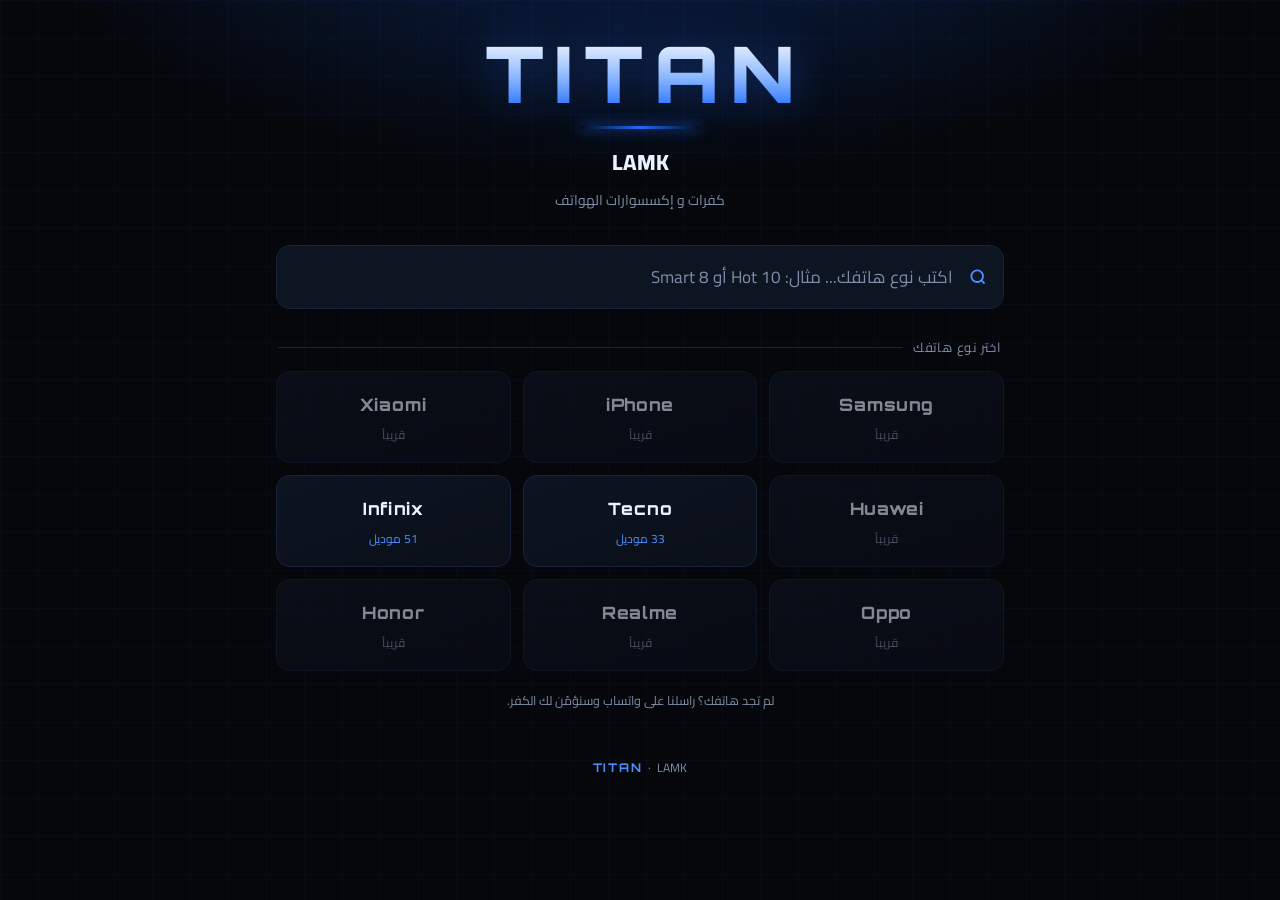
<file: index.html>
<!doctype html>
<html lang="ar" dir="rtl">
<head>
<meta charset="utf-8">
<meta name="viewport" content="width=device-width, initial-scale=1, viewport-fit=cover">
<meta name="theme-color" content="#05070b">
<title>TITAN — كفرات الهواتف</title>
<link rel="stylesheet" href="style.css">
</head>
<body>
<div class="wrap">
  <header class="logo">
    <h1 class="wordmark">TITAN</h1>
    <div class="bar"></div>
    <p class="shopname" id="shopName"></p>
    <p class="tagline" id="shopTag"></p>
  </header>

  <div class="search">
    <input id="q" type="search" inputmode="search" autocomplete="off" placeholder="اكتب نوع هاتفك... مثال: Hot 10 أو Smart 8">
    <svg viewBox="0 0 24 24"><circle cx="11" cy="11" r="7"/><path d="M20 20l-3.5-3.5"/></svg>
  </div>

  <main id="view"></main>

  <footer><b>TITAN</b> &nbsp;·&nbsp; <span id="footName"></span></footer>
</div>

<script src="data.js"></script>
<script>
(function () {
  var D = window.TITAN_DATA || { shop: {}, brands: [] };
  var shop = D.shop || {};
  var view = document.getElementById('view');
  var q = document.getElementById('q');

  document.getElementById('shopName').textContent = shop.name || '';
  document.getElementById('shopTag').textContent = shop.tagline || '';
  document.getElementById('footName').textContent = shop.name || '';
  if (shop.name) document.title = 'TITAN — ' + shop.name;

  function esc(s) { return String(s).replace(/[&<>"']/g, function (c) { return { '&': '&amp;', '<': '&lt;', '>': '&gt;', '"': '&quot;', "'": '&#39;' }[c]; }); }
  // تبسيط النص للبحث: حروف صغيرة بدون مسافات أو شرطات
  function norm(s) { return String(s).toLowerCase().replace(/[\s\-_.]+/g, ''); }

  function brandCount(b) {
    return (b.series || []).reduce(function (n, s) { return n + (s.models || []).length; }, 0);
  }

  function waLink(brandName, model) {
    var num = String(shop.whatsapp || '').replace(/[^\d]/g, '');
    if (!num) return null;
    var txt = 'مرحبا، أريد كفر لهاتف ' + brandName + ' ' + model;
    return 'https://wa.me/' + num + '?text=' + encodeURIComponent(txt);
  }

  function modelHTML(brandName, m, showBrand) {
    var link = waLink(brandName, m);
    var inner = '<span>' + esc(m) + '</span>' +
      (showBrand ? '<span class="brandtag">' + esc(brandName) + '</span>' : (link ? '<span class="tag">اطلب ›</span>' : ''));
    return link
      ? '<a class="model" href="' + link + '" target="_blank" rel="noopener">' + inner + '</a>'
      : '<div class="model">' + inner + '</div>';
  }

  /* ---------- الصفحة الرئيسية ---------- */
  function home() {
    var h = '<div class="section-title">اختر نوع هاتفك</div><div class="brands">';
    D.brands.forEach(function (b) {
      var n = brandCount(b);
      h += '<button class="brand' + (n ? '' : ' empty') + '" data-id="' + esc(b.id) + '">' +
        '<span class="n">' + esc(b.name) + '</span>' +
        '<span class="c">' + (n ? n + ' موديل' : 'قريباً') + '</span></button>';
    });
    h += '</div>';
    if (shop.whatsapp) h += '<p class="hint">لم تجد هاتفك؟ راسلنا على واتساب وسنؤمّن لك الكفر.</p>';
    view.innerHTML = h;
  }

  /* ---------- صفحة ماركة ---------- */
  function brandPage(id, serieIdx) {
    var b = D.brands.filter(function (x) { return x.id === id; })[0];
    if (!b) { location.hash = ''; return; }
    var series = (b.series || []).filter(function (s) { return (s.models || []).length; });

    var h = '<div class="topbar"><button class="back" id="back" aria-label="رجوع">›</button>' +
      '<div><h2 class="page-title">' + esc(b.name) + '</h2><p class="page-sub">' + brandCount(b) + ' موديل متوفر</p></div></div>';

    if (!series.length) {
      h += '<div class="empty-state">لا توجد كفرات لهذه الماركة حالياً.<br>' +
        (shop.whatsapp ? 'راسلنا على واتساب وسنؤمّنها لك.' : 'اسأل البائع في المحل.') + '</div>';
      view.innerHTML = h; bindBack(); return;
    }

    var cur = serieIdx == null ? -1 : serieIdx; // -1 = الكل
    if (series.length > 1) {
      h += '<div class="chips"><button class="chip' + (cur === -1 ? ' on' : '') + '" data-s="-1">الكل</button>';
      series.forEach(function (s, i) { h += '<button class="chip' + (cur === i ? ' on' : '') + '" data-s="' + i + '">' + esc(s.name) + '</button>'; });
      h += '</div>';
    }
    series.forEach(function (s, i) {
      if (cur !== -1 && cur !== i) return;
      h += '<div class="series-head"><span>' + esc(s.name) + '</span></div><div class="models">';
      s.models.forEach(function (m) { h += modelHTML(b.name, m, false); });
      h += '</div>';
    });
    if (shop.whatsapp) h += '<p class="hint">اضغط على الموديل لطلب الكفر عبر واتساب.</p>';

    view.innerHTML = h;
    bindBack();
    Array.prototype.forEach.call(view.querySelectorAll('.chip'), function (c) {
      c.onclick = function () { brandPage(id, parseInt(c.getAttribute('data-s'), 10)); window.scrollTo(0, 0); };
    });
  }

  function bindBack() {
    var b = document.getElementById('back');
    if (b) b.onclick = function () { location.hash = ''; };
  }

  /* ---------- نتائج البحث ---------- */
  function searchPage(text) {
    var t = norm(text);
    var res = [];
    D.brands.forEach(function (b) {
      (b.series || []).forEach(function (s) {
        (s.models || []).forEach(function (m) {
          // يطابق اسم الموديل أو الماركة + الموديل (مثال: infinix hot 9)
          if (norm(m).indexOf(t) !== -1 || norm(b.name + m).indexOf(t) !== -1 || norm(s.name + m).indexOf(t) !== -1) {
            res.push({ brand: b.name, model: m });
          }
        });
      });
    });
    var h = '<div class="section-title">نتائج البحث (' + res.length + ')</div>';
    if (!res.length) {
      h += '<div class="empty-state">لم نجد كفراً لهذا الموديل.<br>' +
        (shop.whatsapp ? 'راسلنا على واتساب وسنؤمّنه لك.' : 'اسأل البائع في المحل.') + '</div>';
    } else {
      h += '<div class="models">';
      res.forEach(function (r) { h += modelHTML(r.brand, r.model, true); });
      h += '</div>';
    }
    view.innerHTML = h;
  }

  /* ---------- التوجيه ---------- */
  function route() {
    var text = q.value.trim();
    if (text) { searchPage(text); return; }
    var m = location.hash.match(/^#\/brand\/(.+)$/);
    if (m) { brandPage(decodeURIComponent(m[1])); } else { home(); }
  }

  view.addEventListener('click', function (e) {
    var el = e.target.closest ? e.target.closest('.brand') : null;
    if (el) { location.hash = '#/brand/' + encodeURIComponent(el.getAttribute('data-id')); window.scrollTo(0, 0); }
  });
  q.addEventListener('input', route);
  window.addEventListener('hashchange', function () { q.value = ''; route(); window.scrollTo(0, 0); });
  route();
})();
</script>
</body>
</html>
</file>
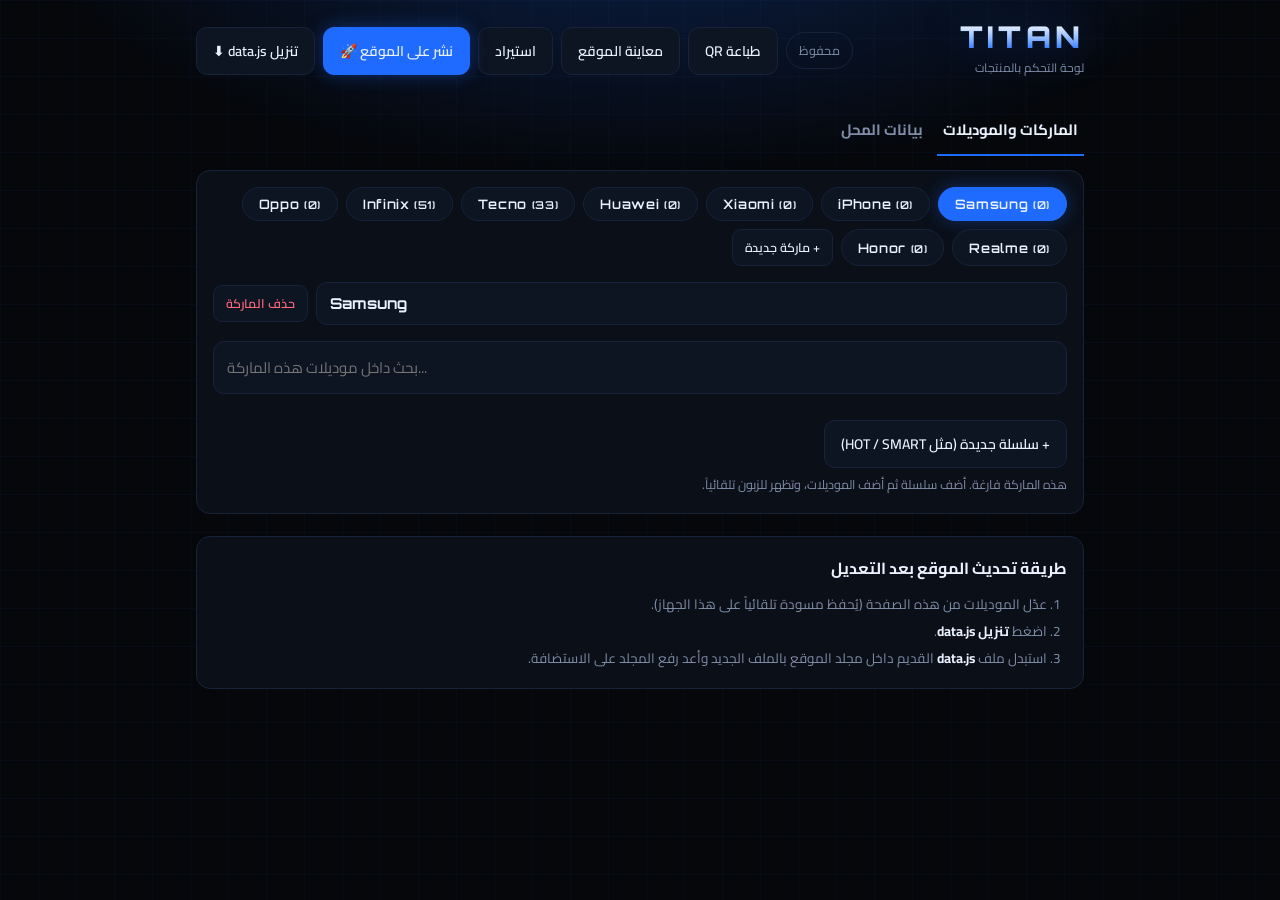
<file: admin.html>
<!doctype html>
<html lang="ar" dir="rtl">
<head>
<meta charset="utf-8">
<meta name="viewport" content="width=device-width, initial-scale=1">
<meta name="robots" content="noindex">
<meta name="theme-color" content="#05070b">
<title>TITAN — لوحة التحكم</title>
<link rel="manifest" href="admin.webmanifest">
<link rel="apple-touch-icon" href="apple-touch-icon.png">
<link rel="icon" type="image/png" href="icon-192.png">
<link rel="stylesheet" href="style.css">
<style>
  .wrap { max-width: 920px; }
  .ahead { display: flex; align-items: center; justify-content: space-between; gap: 12px; padding: 22px 0 8px; flex-wrap: wrap; }
  .ahead .wordmark { font-size: 30px; letter-spacing: .14em; }
  .ahead small { display: block; color: var(--muted); font-size: 12px; margin-top: 4px; letter-spacing: 0; }
  .btn { background: var(--card); border: 1.5px solid var(--line); color: var(--text); padding: 10px 16px; border-radius: 11px; font-size: 14px; font-weight: 600; }
  .btn:hover { border-color: var(--blue); }
  .btn.primary { background: var(--blue); border-color: var(--blue); box-shadow: 0 0 18px var(--blue-glow); }
  .btn.danger { color: #ff6b7a; }
  .btn.danger:hover { border-color: #ff6b7a; }
  .btn.sm { padding: 6px 12px; font-size: 12.5px; border-radius: 9px; }
  .row { display: flex; gap: 8px; flex-wrap: wrap; align-items: center; }
  .status { font-size: 12.5px; padding: 6px 12px; border-radius: 999px; border: 1.5px solid var(--line); color: var(--muted); }
  .status.dirty { color: #ffd479; border-color: #5a4a1d; background: #1b1608; }
  .tabs { display: flex; gap: 8px; margin: 18px 0 14px; }
  .tab { background: none; border: none; color: var(--muted); font-size: 15px; font-weight: 700; padding: 10px 6px; border-bottom: 2.5px solid transparent; }
  .tab.on { color: var(--text); border-color: var(--blue); }
  .panel { background: var(--bg-2); border: 1.5px solid var(--line); border-radius: var(--radius); padding: 16px; }
  .fld { display: block; margin-bottom: 14px; }
  .fld span { display: block; font-size: 13px; color: var(--muted); margin-bottom: 6px; }
  input.t, textarea.t {
    width: 100%; background: var(--card); border: 1.5px solid var(--line); color: var(--text);
    font-family: var(--font-ar); font-size: 15px; padding: 11px 13px; border-radius: 11px; outline: none;
  }
  input.t:focus, textarea.t:focus { border-color: var(--blue); box-shadow: 0 0 0 3px var(--blue-glow); }
  .ltr { direction: ltr; text-align: left; }
  .note { color: var(--muted); font-size: 12.5px; line-height: 1.8; margin: 6px 0 0; }
  .brandbar { display: flex; gap: 8px; flex-wrap: wrap; margin-bottom: 16px; }
  .series { border: 1.5px solid var(--line); border-radius: 12px; padding: 12px; margin-top: 12px; background: var(--card); }
  .series-top { display: flex; gap: 8px; align-items: center; margin-bottom: 10px; }
  .series-top input { font-family: var(--font-en); font-weight: 700; letter-spacing: .06em; direction: ltr; text-align: left; }
  .tags { display: flex; flex-wrap: wrap; gap: 7px; direction: ltr; margin-bottom: 10px; }
  .tagm { display: inline-flex; align-items: center; gap: 6px; background: var(--bg); border: 1.5px solid var(--line); border-radius: 9px; padding: 5px 6px 5px 11px; font-family: var(--font-en); font-weight: 600; font-size: 12px; }
  .tagm button { background: none; border: none; color: var(--muted); font-size: 16px; line-height: 1; padding: 0 4px; }
  .tagm button:hover { color: #ff6b7a; }
  .tagm .ed { cursor: text; }
  .add-row { display: flex; gap: 8px; }
  .add-row input { direction: ltr; text-align: left; }
  .filter { margin-bottom: 12px; }
  .toast { position: fixed; bottom: 20px; left: 50%; transform: translateX(-50%); background: var(--blue); color: #fff; padding: 11px 20px; border-radius: 12px; font-weight: 700; box-shadow: 0 8px 30px rgba(0,0,0,.5); opacity: 0; pointer-events: none; transition: opacity .2s; z-index: 9; }
  .toast.show { opacity: 1; }
  .help { margin-top: 22px; }
  .help ol { margin: 8px 0 0; padding-right: 20px; line-height: 2; color: var(--muted); font-size: 13.5px; }
  .help b { color: var(--text); }
  dialog { background: var(--bg-2); color: var(--text); border: 1.5px solid var(--blue); border-radius: var(--radius); width: min(520px, 92vw); padding: 18px; }
  dialog::backdrop { background: rgba(0,0,0,.7); }
  dialog textarea { min-height: 220px; direction: ltr; text-align: left; font-family: var(--font-en); font-size: 13px; }
</style>
</head>
<body>
<div class="wrap">
  <div class="ahead">
    <div>
      <h1 class="wordmark">TITAN</h1>
      <small>لوحة التحكم بالمنتجات</small>
    </div>
    <div class="row">
      <span class="status" id="status">محفوظ</span>
      <a class="btn" href="qr.html" target="_blank">طباعة QR</a>
      <a class="btn" href="index.html" target="_blank">معاينة الموقع</a>
      <button class="btn" id="btnInstall" hidden>تثبيت التطبيق</button>
      <button class="btn" id="btnImport">استيراد</button>
      <button class="btn primary" id="btnPublish">نشر على الموقع 🚀</button>
      <button class="btn" id="btnExport">تنزيل data.js ⬇</button>
    </div>
  </div>
  <input type="file" id="file" accept=".js,.json" hidden>

  <div class="tabs">
    <button class="tab on" data-tab="models">الماركات والموديلات</button>
    <button class="tab" data-tab="shop">بيانات المحل</button>
  </div>

  <div id="tab-models">
    <div class="panel">
      <div class="brandbar" id="brandbar"></div>
      <div id="brandEditor"></div>
    </div>
  </div>

  <div id="tab-shop" hidden>
    <div class="panel">
      <label class="fld"><span>اسم المحل (يظهر تحت شعار TITAN)</span><input class="t" id="s_name"></label>
      <label class="fld"><span>الوصف القصير</span><input class="t" id="s_tag"></label>
      <label class="fld"><span>رقم واتساب مع رمز الدولة (اختياري — مثال: 963912345678)</span><input class="t ltr" id="s_wa" inputmode="tel"></label>
      <p class="note" style="margin-top:-6px">إن أدخلت الرقم يظهر زر «اطلب» بجانب كل موديل ويفتح محادثة جاهزة معك.</p>
      <label class="fld" style="margin-top:14px"><span>رابط الموقع بعد رفعه (يُستخدم في رمز QR)</span><input class="t ltr" id="s_url" placeholder="https://titan-shop.netlify.app" inputmode="url"></label>
      <hr style="border:none;border-top:1px solid var(--line);margin:18px 0">
      <b>إعدادات النشر المباشر (GitHub)</b>
      <label class="fld" style="margin-top:12px"><span>المستودع</span><input class="t ltr" id="g_repo" placeholder="alie09688-sys/titan-site"></label>
      <label class="fld"><span>الفرع</span><input class="t ltr" id="g_branch" placeholder="main"></label>
      <label class="fld"><span>رمز GitHub (Token)</span><input class="t ltr" id="g_token" type="password" autocomplete="off" placeholder="github_pat_..."></label>
      <p class="note">يُحفظ الرمز على هذا الجهاز فقط ولا يدخل في الموقع. أنشئه من GitHub: Settings ثم Developer settings ثم Personal access tokens ثم Fine-grained tokens. اختر المستودع titan-site فقط، وفي Permissions اجعل <b>Contents</b> على <b>Read and write</b>.</p>
    </div>
  </div>

  <div class="panel help">
    <b>طريقة تحديث الموقع بعد التعديل</b>
    <ol>
      <li>عدّل الموديلات من هذه الصفحة (يُحفظ مسودة تلقائياً على هذا الجهاز).</li>
      <li>اضغط <b>تنزيل data.js</b>.</li>
      <li>استبدل ملف <b>data.js</b> القديم داخل مجلد الموقع بالملف الجديد وأعد رفع المجلد على الاستضافة.</li>
    </ol>
  </div>
</div>

<dialog id="bulk">
  <p style="margin:0 0 10px;font-weight:700">إضافة عدة موديلات دفعة واحدة</p>
  <p class="note" style="margin:0 0 10px">الصق الموديلات، كل موديل في سطر. المكرر يُتجاهل.</p>
  <textarea class="t" id="bulkText" placeholder="Hot 9&#10;Hot 10 lite&#10;Hot 11s"></textarea>
  <div class="row" style="margin-top:12px;justify-content:flex-end">
    <button class="btn" id="bulkCancel">إلغاء</button>
    <button class="btn primary" id="bulkOk">إضافة</button>
  </div>
</dialog>

<div class="toast" id="toast"></div>

<script src="data.js"></script>
<script>
(function () {
  var KEY = 'titan_admin_draft_v1';
  var data, curBrand = 0, dirty = false, bulkTarget = null;

  function clone(o) { return JSON.parse(JSON.stringify(o)); }
  function $(id) { return document.getElementById(id); }
  function esc(s) { return String(s).replace(/[&<>"']/g, function (c) { return { '&': '&amp;', '<': '&lt;', '>': '&gt;', '"': '&quot;', "'": '&#39;' }[c]; }); }
  function toast(t) { var el = $('toast'); el.textContent = t; el.classList.add('show'); clearTimeout(toast.t); toast.t = setTimeout(function () { el.classList.remove('show'); }, 2200); }

  /* ---------- تحميل (المسودة أولاً ثم data.js) ---------- */
  var base = clone(window.TITAN_DATA || { shop: {}, brands: [] });
  var PUB = 'titan_admin_pub_ts', GH = 'titan_admin_gh_v1';
  var gh = { repo: 'alie09688-sys/titan-site', branch: 'main', token: '' };
  try { var g0 = JSON.parse(localStorage.getItem(GH) || 'null'); if (g0) gh = Object.assign(gh, g0); } catch (e) {}
  try {
    var saved = localStorage.getItem(KEY);
    var pubTs = parseInt(localStorage.getItem(PUB) || '0', 10);
    var recentPub = pubTs && (Date.now() - pubTs < 15 * 60 * 1000);
    if (saved && pubTs && !recentPub) { localStorage.removeItem(KEY); localStorage.removeItem(PUB); saved = null; }
    if (saved) { data = JSON.parse(saved); dirty = !recentPub; } else { data = base; }
  } catch (e) { data = base; }
  data.shop = data.shop || {}; data.brands = data.brands || [];

  function markDirty() {
    dirty = true; try { localStorage.removeItem(PUB); } catch (e) {}
    try { localStorage.setItem(KEY, JSON.stringify(data)); } catch (e) {}
    updStatus();
  }
  function updStatus() {
    var s = $('status');
    s.textContent = dirty ? 'تعديلات لم تُنشر بعد' : 'محفوظ';
    s.className = 'status' + (dirty ? ' dirty' : '');
  }

  function slug(name) {
    var s = String(name).toLowerCase().replace(/[^a-z0-9]+/g, '-').replace(/^-+|-+$/g, '');
    if (!s) s = 'b' + Date.now().toString(36);
    var id = s, n = 2;
    while (data.brands.some(function (b) { return b.id === id; })) id = s + '-' + n++;
    return id;
  }

  /* ---------- رسم الماركات ---------- */
  function renderBrandbar() {
    var h = '';
    data.brands.forEach(function (b, i) {
      var n = (b.series || []).reduce(function (a, s) { return a + (s.models || []).length; }, 0);
      h += '<button class="chip' + (i === curBrand ? ' on' : '') + '" data-b="' + i + '">' + esc(b.name) + ' <small>(' + n + ')</small></button>';
    });
    h += '<button class="btn sm" id="addBrand">+ ماركة جديدة</button>';
    $('brandbar').innerHTML = h;
  }

  function renderEditor() {
    var b = data.brands[curBrand];
    var box = $('brandEditor');
    if (!b) { box.innerHTML = '<p class="note">لا توجد ماركات. أضف ماركة جديدة.</p>'; return; }
    var h = '<div class="row" style="margin-bottom:6px">' +
      '<input class="t ltr" id="brandName" style="flex:1;font-family:var(--font-en);font-weight:700" value="' + esc(b.name) + '">' +
      '<button class="btn sm danger" id="delBrand">حذف الماركة</button></div>';
    h += '<input class="t filter ltr" id="flt" placeholder="بحث داخل موديلات هذه الماركة..." style="margin-top:10px">';

    (b.series || []).forEach(function (s, si) {
      h += '<div class="series" data-s="' + si + '">' +
        '<div class="series-top"><input class="t sname" value="' + esc(s.name) + '" placeholder="اسم السلسلة (مثال: HOT)">' +
        '<button class="btn sm danger delSeries">حذف</button></div>' +
        '<div class="tags">';
      (s.models || []).forEach(function (m, mi) {
        h += '<span class="tagm" data-m="' + mi + '"><span class="ed" title="اضغط للتعديل">' + esc(m) + '</span><button class="delModel" title="حذف">×</button></span>';
      });
      h += '</div><div class="add-row"><input class="t newModel" placeholder="اكتب موديل واضغط Enter"><button class="btn sm addModel">إضافة</button>' +
        '<button class="btn sm bulkBtn">عدة موديلات</button></div></div>';
    });
    h += '<button class="btn" id="addSeries" style="margin-top:14px">+ سلسلة جديدة (مثل HOT / SMART)</button>';
    if (!(b.series || []).length) h += '<p class="note">هذه الماركة فارغة. أضف سلسلة ثم أضف الموديلات، وتظهر للزبون تلقائياً.</p>';
    box.innerHTML = h;
  }

  function render() { renderBrandbar(); renderEditor(); }

  /* ---------- أحداث الماركات والموديلات ---------- */
  function seriesOf(el) { var s = el.closest('.series'); return data.brands[curBrand].series[parseInt(s.getAttribute('data-s'), 10)]; }

  function addModels(series, list) {
    var added = 0;
    list.forEach(function (m) {
      m = m.trim().replace(/\s+/g, ' ');
      if (!m) return;
      var exists = series.models.some(function (x) { return x.toLowerCase() === m.toLowerCase(); });
      if (!exists) { series.models.push(m); added++; }
    });
    return added;
  }

  document.addEventListener('click', function (e) {
    var t = e.target;
    var chip = t.closest('.chip');
    if (chip && chip.hasAttribute('data-b')) { curBrand = parseInt(chip.getAttribute('data-b'), 10); render(); return; }

    if (t.id === 'addBrand') {
      var name = prompt('اسم الماركة الجديدة (مثال: Oppo)');
      if (name && name.trim()) { data.brands.push({ id: slug(name), name: name.trim(), series: [] }); curBrand = data.brands.length - 1; markDirty(); render(); }
      return;
    }
    if (t.id === 'delBrand') {
      var b = data.brands[curBrand];
      if (confirm('حذف الماركة «' + b.name + '» وكل موديلاتها؟')) { data.brands.splice(curBrand, 1); curBrand = 0; markDirty(); render(); }
      return;
    }
    if (t.id === 'addSeries') {
      var nm = prompt('اسم السلسلة (مثال: HOT)');
      if (nm && nm.trim()) { var br = data.brands[curBrand]; br.series = br.series || []; br.series.push({ name: nm.trim(), models: [] }); markDirty(); render(); }
      return;
    }
    if (t.classList.contains('delSeries')) {
      var s = seriesOf(t);
      if (confirm('حذف السلسلة «' + s.name + '» وكل موديلاتها؟')) { var arr = data.brands[curBrand].series; arr.splice(arr.indexOf(s), 1); markDirty(); render(); }
      return;
    }
    if (t.classList.contains('delModel')) {
      var tag = t.closest('.tagm'); var ser = seriesOf(t);
      ser.models.splice(parseInt(tag.getAttribute('data-m'), 10), 1); markDirty(); render(); return;
    }
    if (t.classList.contains('ed')) {
      var tg = t.closest('.tagm'); var se = seriesOf(t); var idx = parseInt(tg.getAttribute('data-m'), 10);
      var nv = prompt('تعديل اسم الموديل', se.models[idx]);
      if (nv !== null && nv.trim()) { se.models[idx] = nv.trim(); markDirty(); render(); }
      return;
    }
    if (t.classList.contains('addModel')) {
      var inp = t.closest('.series').querySelector('.newModel'); var sr = seriesOf(t);
      if (addModels(sr, [inp.value])) { markDirty(); render(); } else if (inp.value.trim()) toast('الموديل موجود مسبقاً');
      return;
    }
    if (t.classList.contains('bulkBtn')) {
      bulkTarget = seriesOf(t); $('bulkText').value = ''; $('bulk').showModal(); return;
    }
    if (t.classList.contains('tab')) {
      Array.prototype.forEach.call(document.querySelectorAll('.tab'), function (x) { x.classList.toggle('on', x === t); });
      $('tab-models').hidden = t.getAttribute('data-tab') !== 'models';
      $('tab-shop').hidden = t.getAttribute('data-tab') !== 'shop';
      return;
    }
  });

  document.addEventListener('keydown', function (e) {
    if (e.key === 'Enter' && e.target.classList.contains('newModel')) {
      e.preventDefault();
      var sr = seriesOf(e.target);
      if (addModels(sr, [e.target.value])) {
        markDirty(); var idx = Array.prototype.indexOf.call(document.querySelectorAll('.newModel'), e.target);
        render(); var inputs = document.querySelectorAll('.newModel'); if (inputs[idx]) inputs[idx].focus();
      } else if (e.target.value.trim()) toast('الموديل موجود مسبقاً');
    }
  });

  document.addEventListener('input', function (e) {
    var t = e.target;
    if (t.id === 'brandName') { data.brands[curBrand].name = t.value; markDirty(); renderBrandbar(); }
    else if (t.classList.contains('sname')) { seriesOf(t).name = t.value; markDirty(); }
    else if (t.id === 'flt') {
      var q = t.value.toLowerCase().replace(/[\s\-]+/g, '');
      Array.prototype.forEach.call(document.querySelectorAll('.tagm'), function (el) {
        var txt = el.querySelector('.ed').textContent.toLowerCase().replace(/[\s\-]+/g, '');
        el.style.display = !q || txt.indexOf(q) !== -1 ? '' : 'none';
      });
    }
    else if (t.id === 's_name') { data.shop.name = t.value; markDirty(); }
    else if (t.id === 's_tag') { data.shop.tagline = t.value; markDirty(); }
    else if (t.id === 's_wa') { data.shop.whatsapp = t.value.replace(/[^\d]/g, ''); markDirty(); }
    else if (t.id === 's_url') { data.shop.siteUrl = t.value.trim(); markDirty(); }
    else if (t.id === 'g_repo' || t.id === 'g_branch' || t.id === 'g_token') {
      gh.repo = $('g_repo').value.trim(); gh.branch = $('g_branch').value.trim(); gh.token = $('g_token').value.trim();
      try { localStorage.setItem(GH, JSON.stringify(gh)); } catch (e) {}
    }
  });

  /* ---------- إضافة جماعية ---------- */
  $('bulkCancel').onclick = function () { $('bulk').close(); };
  $('bulkOk').onclick = function () {
    var n = addModels(bulkTarget, $('bulkText').value.split(/\r?\n/));
    $('bulk').close();
    if (n) { markDirty(); render(); toast('تمت إضافة ' + n + ' موديل'); } else toast('لا موديلات جديدة');
  };

  /* ---------- نشر مباشر إلى GitHub ---------- */
  function dataText() { return '/* بيانات الموقع — تم إنشاؤه من لوحة التحكم */\nwindow.TITAN_DATA = ' + JSON.stringify(data, null, 2) + ';\n'; }
  function b64(str) { return btoa(unescape(encodeURIComponent(str))); }

  $('btnPublish').onclick = function () {
    if (!gh.token || !gh.repo) { alert('أدخل رمز GitHub والمستودع أولاً من تبويب «بيانات المحل».'); document.querySelector('[data-tab="shop"]').click(); return; }
    if (!confirm('نشر التعديلات على الموقع الآن؟')) return;
    var btn = $('btnPublish'); btn.disabled = true; var old = btn.textContent; btn.textContent = 'جاري النشر...';
    var api = 'https://api.github.com/repos/' + gh.repo + '/contents/data.js';
    var H = { 'Authorization': 'Bearer ' + gh.token, 'Accept': 'application/vnd.github+json', 'X-GitHub-Api-Version': '2022-11-28' };
    function fail(msg) { btn.disabled = false; btn.textContent = old; alert(msg); }
    fetch(api + '?ref=' + encodeURIComponent(gh.branch || 'main'), { headers: H, cache: 'no-store' })
      .then(function (r) {
        if (r.status === 404) return {};
        if (r.status === 401) throw new Error('الرمز غير صحيح أو منتهي (401).');
        if (r.status === 403) throw new Error('الرمز لا يملك صلاحية على هذا المستودع (403).');
        if (!r.ok) throw new Error('تعذّر قراءة الملف (' + r.status + ').');
        return r.json();
      })
      .then(function (cur) {
        var body = { message: 'update ' + new Date().toISOString().slice(0, 16).replace('T', ' '), content: b64(dataText()), branch: gh.branch || 'main' };
        if (cur && cur.sha) body.sha = cur.sha;
        return fetch(api, { method: 'PUT', headers: Object.assign({ 'Content-Type': 'application/json' }, H), body: JSON.stringify(body) });
      })
      .then(function (r) {
        if (r.status === 401) throw new Error('الرمز غير صحيح أو منتهي (401).');
        if (r.status === 403 || r.status === 404) throw new Error('لا توجد صلاحية كتابة على المستودع. تأكد أن الرمز يملك Contents: Read and write، وأن اسم المستودع صحيح.');
        if (r.status === 409 || r.status === 422) throw new Error('تعارض في الملف، أعد المحاولة بعد لحظة (' + r.status + ').');
        if (!r.ok) throw new Error('فشل النشر (' + r.status + ').');
        return r.json();
      })
      .then(function () {
        btn.disabled = false; btn.textContent = old;
        dirty = false; try { localStorage.setItem(PUB, String(Date.now())); localStorage.setItem(KEY, JSON.stringify(data)); } catch (e) {}
        updStatus(); toast('تم النشر — يظهر للزبائن خلال 1 إلى 3 دقائق');
      })
      .catch(function (e) { fail(e && e.message && !/Failed to fetch/i.test(e.message) ? e.message : 'تعذّر الاتصال بـ GitHub. تأكد من الإنترنت.'); });
  };

  /* ---------- تصدير / استيراد ---------- */
  $('btnExport').onclick = function () {
    var txt = dataText();
    var blob = new Blob([txt], { type: 'application/javascript' });
    var a = document.createElement('a');
    a.href = URL.createObjectURL(blob); a.download = 'data.js';
    document.body.appendChild(a); a.click(); a.remove();
    setTimeout(function () { URL.revokeObjectURL(a.href); }, 1000);
    dirty = false; try { localStorage.removeItem(KEY); } catch (e) {} updStatus();
    toast('تم تنزيل data.js — استبدله في مجلد الموقع');
  };
  $('btnImport').onclick = function () { $('file').click(); };
  $('file').onchange = function () {
    var f = this.files[0]; if (!f) return;
    var r = new FileReader();
    r.onload = function () {
      try {
        var s = String(r.result); var a = s.indexOf('{'); var b = s.lastIndexOf('}');
        var obj = JSON.parse(s.slice(a, b + 1));
        if (!obj.brands) throw new Error('bad');
        if (!confirm('استبدال البيانات الحالية بالملف المستورد؟')) return;
        data = obj; data.shop = data.shop || {}; curBrand = 0; markDirty(); fillShop(); render(); toast('تم الاستيراد');
      } catch (err) { alert('الملف غير صالح'); }
    };
    r.readAsText(f); this.value = '';
  };

  window.addEventListener('beforeunload', function (e) { if (dirty) { e.preventDefault(); e.returnValue = ''; } });

  function fillShop() {
    $('s_name').value = data.shop.name || '';
    $('s_tag').value = data.shop.tagline || '';
    $('s_wa').value = data.shop.whatsapp || '';
    $('s_url').value = data.shop.siteUrl || '';
    $('g_repo').value = gh.repo || ''; $('g_branch').value = gh.branch || ''; $('g_token').value = gh.token || '';
  }
  /* ---------- تثبيت كتطبيق ---------- */
  var deferred = null;
  window.addEventListener('beforeinstallprompt', function (e) { e.preventDefault(); deferred = e; $('btnInstall').hidden = false; });
  $('btnInstall').onclick = function () { if (deferred) { deferred.prompt(); deferred = null; $('btnInstall').hidden = true; } };
  window.addEventListener('appinstalled', function () { $('btnInstall').hidden = true; toast('تم تثبيت التطبيق'); });
  try { if ('serviceWorker' in navigator && /^https?:$/.test(location.protocol)) navigator.serviceWorker.register('sw.js'); } catch (e) {}

  fillShop(); updStatus(); render();
})();
</script>
</body>
</html>
</file>
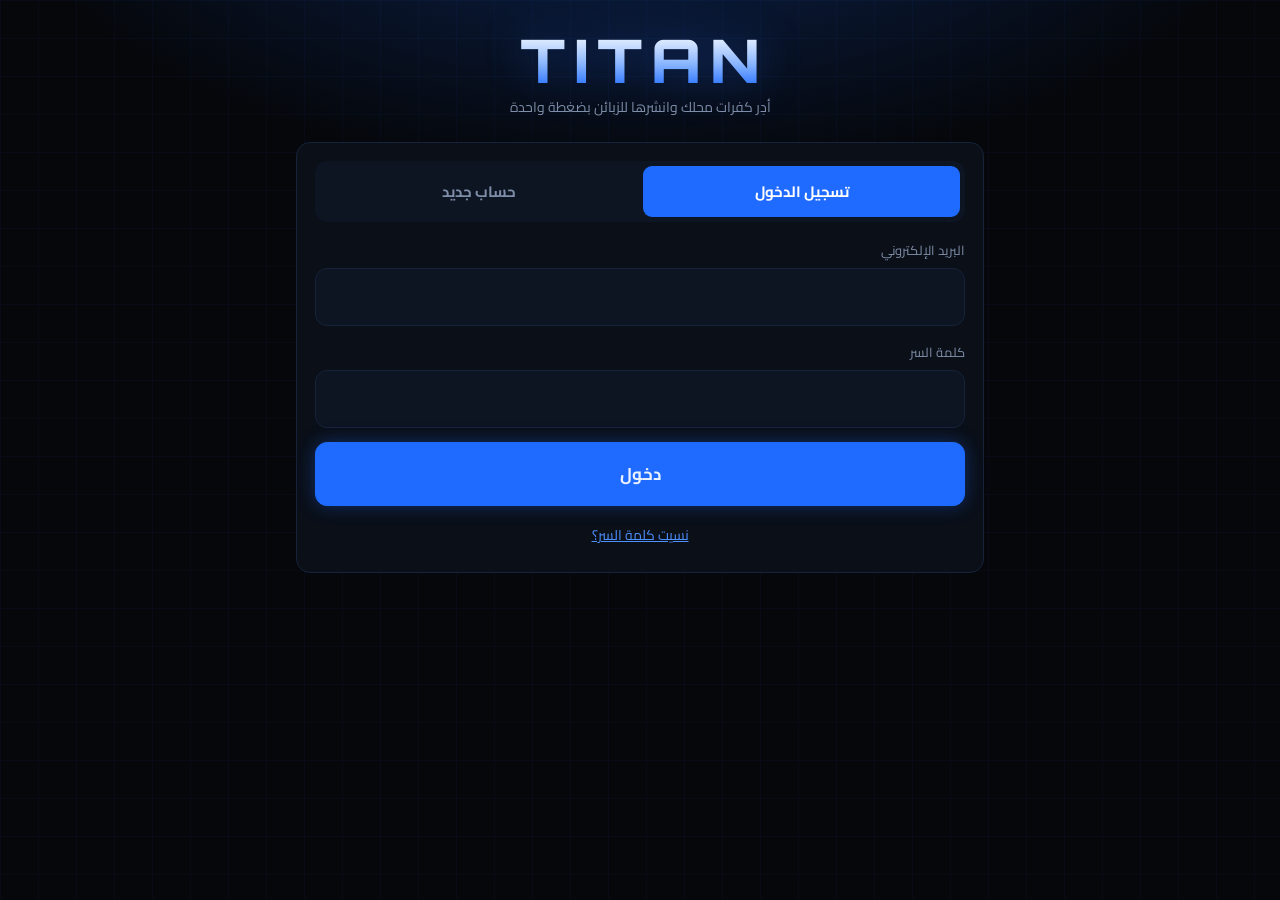
<file: app.html>
<!doctype html>
<html lang="ar" dir="rtl">
<head>
<meta charset="utf-8">
<meta name="viewport" content="width=device-width, initial-scale=1, viewport-fit=cover">
<meta name="theme-color" content="#05070b">
<meta name="robots" content="noindex">
<title>TITAN — إدارة المتجر</title>
<link rel="manifest" href="app.webmanifest">
<link rel="apple-touch-icon" href="apple-touch-icon.png">
<link rel="icon" type="image/png" href="icon-192.png">
<link rel="stylesheet" href="style.css">
<style>
  .wrap { max-width: 720px; padding-bottom: 120px; }
  [hidden] { display: none !important; }
  .brandhead { text-align: center; padding: 30px 0 4px; }
  .brandhead .wordmark { font-size: clamp(38px, 12vw, 60px); }
  .card { background: var(--bg-2); border: 1.5px solid var(--line); border-radius: var(--radius); padding: 18px; margin-top: 18px; }
  .card h2 { margin: 0 0 14px; font-size: 18px; }
  .fld { display: block; margin-bottom: 14px; }
  .fld > span { display: block; font-size: 13px; color: var(--muted); margin-bottom: 6px; }
  input.t, textarea.t, select.t { width: 100%; background: var(--card); border: 1.5px solid var(--line); color: var(--text); font-family: var(--font-ar); font-size: 16px; padding: 13px 14px; border-radius: 12px; outline: none; }
  input.t:focus, textarea.t:focus, select.t:focus { border-color: var(--blue); box-shadow: 0 0 0 3px var(--blue-glow); }
  textarea.t { min-height: 150px; resize: vertical; line-height: 1.8; }
  .ltr { direction: ltr; text-align: left; }
  .btn { background: var(--card); border: 1.5px solid var(--line); color: var(--text); padding: 12px 18px; border-radius: 12px; font-size: 15px; font-weight: 700; }
  .btn:hover { border-color: var(--blue); }
  .btn.primary { background: var(--blue); border-color: var(--blue); box-shadow: 0 0 18px var(--blue-glow); }
  .btn.block { width: 100%; padding: 15px; font-size: 17px; }
  .btn.sm { padding: 7px 12px; font-size: 13px; border-radius: 9px; }
  .btn.danger { color: #ff6b7a; }
  .btn:disabled { opacity: .55; }
  .link { background: none; border: none; color: var(--blue-2); font-size: 14px; padding: 6px 0; text-decoration: underline; }
  .row { display: flex; gap: 8px; flex-wrap: wrap; align-items: center; }
  .tabs2 { display: grid; grid-template-columns: 1fr 1fr; gap: 6px; background: var(--card); padding: 5px; border-radius: 12px; margin-bottom: 16px; }
  .tabs2 button { background: none; border: none; color: var(--muted); padding: 11px; border-radius: 9px; font-size: 15px; font-weight: 700; }
  .tabs2 button.on { background: var(--blue); color: #fff; }
  .note { color: var(--muted); font-size: 12.5px; line-height: 1.8; margin: 6px 0 0; }
  .err { color: #ff8a97; font-size: 14px; margin: 0 0 12px; min-height: 0; }
  .preview { direction: ltr; text-align: left; font-size: 12.5px; color: var(--blue-2); word-break: break-all; margin-top: 6px; }
  .spin { text-align: center; color: var(--muted); padding: 60px 0; }

  /* الشاشة الرئيسية */
  .top { display: flex; align-items: center; justify-content: space-between; gap: 10px; padding: 16px 0 6px; }
  .top .t1 { font-weight: 800; font-size: 19px; }
  .top .t2 { font-family: var(--font-en); letter-spacing: .14em; color: var(--blue-2); font-size: 12px; font-weight: 800; }
  .pill { font-size: 12.5px; padding: 6px 12px; border-radius: 999px; border: 1.5px solid var(--line); color: var(--muted); white-space: nowrap; }
  .pill.dirty { color: #ffd479; border-color: #5a4a1d; background: #1b1608; }
  .pill.ok { color: #6ee7a0; border-color: #1d5a37; }
  .bh { display: flex; align-items: center; justify-content: space-between; margin: 18px 2px 4px; gap: 8px; }
  .bh b { font-family: var(--font-en); font-size: 20px; letter-spacing: .04em; }
  .tags { display: flex; flex-wrap: wrap; gap: 8px; direction: ltr; margin-bottom: 4px; }
  .tagm { display: inline-flex; align-items: center; gap: 4px; background: var(--card); border: 1.5px solid var(--line); border-radius: 10px; padding: 7px 4px 7px 12px; font-family: var(--font-en); font-weight: 600; font-size: 13px; }
  .tagm .ed { cursor: pointer; }
  .tagm button { background: none; border: none; color: var(--muted); font-size: 18px; line-height: 1; padding: 0 7px; }
  .tagm button:hover { color: #ff6b7a; }
  .sh { display: flex; align-items: center; gap: 8px; margin: 16px 2px 10px; }
  .sh b { font-family: var(--font-en); letter-spacing: .1em; color: var(--blue-2); font-size: 14px; }
  .sh::after { content: ""; flex: 1; height: 1px; background: var(--line); order: 1; }
  .sh .acts { order: 2; display: flex; gap: 4px; }
  .linkbox { direction: ltr; text-align: left; background: var(--card); border: 1.5px dashed var(--line); border-radius: 12px; padding: 12px; font-size: 13px; color: var(--blue-2); word-break: break-all; user-select: all; }

  .actbar { position: fixed; right: 0; left: 0; bottom: 0; background: linear-gradient(180deg, transparent, var(--bg) 35%); padding: 26px 16px calc(14px + env(safe-area-inset-bottom)); z-index: 5; }
  .actbar .in { max-width: 720px; margin: 0 auto; display: grid; grid-template-columns: 1fr 1fr; gap: 10px; }
  .actbar .btn { padding: 16px; font-size: 18px; }

  .tagm .cam { color: #8db8ff; font-family: var(--font-ar); font-size: 12px; padding: 0 2px; }
  .gal { display: grid; grid-template-columns: repeat(2, 1fr); gap: 10px; margin: 12px 0; }
  .gi { position: relative; background: var(--card); border: 1.5px solid var(--line); border-radius: 12px; overflow: hidden; }
  .gi img { display: block; width: 100%; aspect-ratio: 1; object-fit: cover; }
  .gi .gc { padding: 7px 9px; font-size: 12px; color: var(--muted); line-height: 1.5; word-break: break-word; }
  .gi .gx { position: absolute; top: 6px; left: 6px; background: rgba(5,7,11,.85); color: #ff8a97; border: 1.5px solid #5a2430; border-radius: 9px; padding: 5px 9px; font-size: 12px; font-weight: 700; }
  dialog { background: var(--bg-2); color: var(--text); border: 1.5px solid var(--blue); border-radius: 16px; width: min(520px, 94vw); padding: 18px; max-height: 92vh; overflow: auto; }
  dialog::backdrop { background: rgba(0, 0, 0, .75); }
  dialog h3 { margin: 0 0 14px; }
  .toast { position: fixed; bottom: 96px; left: 50%; transform: translateX(-50%); background: var(--blue); color: #fff; padding: 12px 20px; border-radius: 12px; font-weight: 700; box-shadow: 0 8px 30px rgba(0,0,0,.5); opacity: 0; pointer-events: none; transition: opacity .2s; z-index: 20; max-width: 92vw; text-align: center; }
  .toast.show { opacity: 1; }
  .toast.bad { background: #c2303f; }
</style>
</head>
<body>
<div class="wrap">

  <!-- لم يُضبط الاتصال -->
  <section id="sCfg" hidden>
    <div class="brandhead"><h1 class="wordmark">TITAN</h1></div>
    <div class="card"><h2>الإعداد غير مكتمل</h2>
      <p class="note">لم تُضف إعدادات قاعدة البيانات (ملف config.js). اتبع ملف SETUP.txt ثم أعد فتح التطبيق.</p></div>
  </section>

  <!-- تحميل -->
  <section id="sLoad" hidden><div class="brandhead"><h1 class="wordmark">TITAN</h1></div><div class="spin" id="loadTxt">جاري التحميل...</div></section>

  <!-- خطأ تحميل -->
  <section id="sErr" hidden>
    <div class="brandhead"><h1 class="wordmark">TITAN</h1></div>
    <div class="card"><p class="err" id="errTxt"></p>
      <div class="row"><button class="btn primary" id="errRetry">إعادة المحاولة</button><button class="btn" id="errOut">تسجيل الخروج</button></div></div>
  </section>

  <!-- تسجيل الدخول -->
  <section id="sAuth" hidden>
    <div class="brandhead"><h1 class="wordmark">TITAN</h1>
      <p class="tagline">أدِر كفرات محلك وانشرها للزبائن بضغطة واحدة</p></div>
    <div class="card">
      <div class="tabs2"><button id="tLogin" class="on">تسجيل الدخول</button><button id="tSignup">حساب جديد</button></div>
      <p class="err" id="authErr"></p>
      <label class="fld"><span>البريد الإلكتروني</span><input class="t ltr" id="email" type="email" inputmode="email" autocomplete="email"></label>
      <label class="fld"><span>كلمة السر</span><input class="t ltr" id="pass" type="password" autocomplete="current-password"></label>
      <button class="btn primary block" id="authGo">دخول</button>
      <div style="text-align:center;margin-top:10px"><button class="link" id="forgot">نسيت كلمة السر؟</button></div>
    </div>
  </section>

  <!-- إنشاء المتجر -->
  <section id="sOnb" hidden>
    <div class="brandhead"><h1 class="wordmark">TITAN</h1></div>
    <div class="card"><h2>أنشئ متجرك</h2>
      <p class="err" id="onbErr"></p>
      <label class="fld"><span>اسم المحل (يظهر للزبائن)</span><input class="t" id="oName" placeholder="مثال: محل النور للاتصالات"></label>
      <label class="fld"><span>اسم رابط المتجر (إنجليزي)</span><input class="t ltr" id="oSlug" placeholder="alnoor" autocapitalize="none" autocomplete="off"></label>
      <div class="preview" id="oPrev"></div>
      <p class="note">3 إلى 30 حرفاً: إنجليزية صغيرة وأرقام وشرطة. لا يمكن تغييره لاحقاً لأن رمز QR المطبوع يعتمد عليه.</p>
      <label class="fld"><span>كود التفعيل (يعطيك إياه البائع)</span><input class="t ltr" id="oInv" placeholder="XXXXXXXXXX" autocapitalize="none" autocomplete="off"></label>
      <button class="btn primary block" id="oGo" style="margin-top:14px">إنشاء المتجر</button>
      <div style="text-align:center;margin-top:10px"><button class="link" id="oOut">تسجيل الخروج</button></div>
    </div>
  </section>

  <!-- الشاشة الرئيسية -->
  <section id="sMain" hidden>
    <div class="top">
      <div><div class="t2">TITAN</div><div class="t1" id="mName"></div></div>
      <div class="row"><span class="pill ok" id="pill">محفوظ ✓</span><button class="btn sm" id="btnSet">⚙ الإعدادات</button></div>
    </div>
    <div class="chips" id="chips"></div>
    <div id="content"></div>

    <div class="card">
      <h2>رابط متجرك ورمز QR</h2>
      <div class="linkbox" id="lnk"></div>
      <div class="row" style="margin-top:12px">
        <button class="btn sm" id="btnCopy">نسخ الرابط</button>
        <a class="btn sm" id="btnQr" target="_blank" rel="noopener">طباعة QR</a>
        <a class="btn sm" id="btnView" target="_blank" rel="noopener">معاينة المتجر</a>
      </div>
      <p class="note">اطبع رمز QR وضعه في المحل. الزبون يمسحه فيرى كفراتك مباشرة، وأي تعديل تحفظه يظهر له فوراً.</p>
    </div>

    <div class="actbar"><div class="in">
      <button class="btn" id="btnAdd">＋ إضافة</button>
      <button class="btn primary" id="btnSave">💾 حفظ</button>
    </div></div>
  </section>
</div>

<!-- نافذة الإضافة -->
<dialog id="dAdd">
  <h3>إضافة كفرات</h3>
  <label class="fld"><span>الماركة</span><select class="t" id="aBrand"></select></label>
  <label class="fld" id="aNewWrap" hidden><span>اسم الماركة الجديدة</span><input class="t ltr" id="aBrandNew" placeholder="مثال: Nokia"></label>
  <label class="fld"><span>السلسلة (اختياري)</span><input class="t ltr" id="aSeries" list="serList" placeholder="مثال: HOT"></label>
  <datalist id="serList"></datalist>
  <label class="fld"><span>الموديلات (كل موديل في سطر)</span><textarea class="t ltr" id="aModels" placeholder="Hot 10&#10;Hot 10 lite&#10;Hot 11s"></textarea></label>
  <p class="err" id="aErr"></p>
  <div class="row" style="justify-content:flex-end"><button class="btn" id="aCancel">إلغاء</button><button class="btn primary" id="aOk">إضافة للقائمة</button></div>
  <p class="note">بعد الإضافة اضغط زر «حفظ» حتى تظهر للزبائن.</p>
</dialog>

<!-- نافذة الإعدادات -->
<dialog id="dSet">
  <h3>الإعدادات</h3>
  <label class="fld"><span>اسم المحل</span><input class="t" id="sName"></label>
  <label class="fld"><span>وصف قصير</span><input class="t" id="sTag" placeholder="كفرات و إكسسوارات الهواتف"></label>
  <label class="fld"><span>رقم واتساب مع رمز الدولة (اختياري)</span><input class="t ltr" id="sWa" inputmode="tel" placeholder="963912345678"></label>
  <p class="note" style="margin-top:-8px">إن وُضع الرقم يظهر للزبون زر «اطلب» بجانب كل موديل.</p>
  <div class="row" style="margin-top:14px"><button class="btn primary" id="sOk">تطبيق</button><button class="btn" id="sClose">إغلاق</button></div>
  <hr style="border:none;border-top:1px solid var(--line);margin:18px 0">
  <div class="row">
    <button class="btn sm" id="btnInstall" hidden>تثبيت التطبيق</button>
    <button class="btn sm" id="btnImp">استيراد قائمة (متقدم)</button>
    <button class="btn sm danger" id="btnOut">تسجيل الخروج</button>
  </div>
  <input type="file" id="impFile" accept=".js,.json" hidden>
  <p class="note" id="acct"></p>
</dialog>

<!-- نافذة الموديل والصور -->
<dialog id="dModel">
  <h3 id="mTitle" style="direction:ltr;text-align:right"></h3>
  <p class="note" style="margin-top:-6px">الصور تُحفظ وتظهر للزبائن فوراً، ولا تحتاج زر «حفظ». عند بيع كفر اضغط «تم البيع» تحت صورته لتختفي من المتجر.</p>
  <div id="mGal"></div>
  <label class="fld"><span>ملاحظة تظهر تحت الصور الجديدة (اختياري، مثل السعر)</span><input class="t" id="mNote" maxlength="60" placeholder="مثال: 15,000 ل.س"></label>
  <input type="file" id="mFile" accept="image/*" multiple hidden>
  <p class="err" id="mErr"></p>
  <div class="row">
    <button class="btn primary" id="mAdd">📷 إضافة صور</button>
    <button class="btn" id="mClose">إغلاق</button>
  </div>
  <div class="row" style="margin-top:14px">
    <button class="btn sm" id="mRen">تعديل اسم الموديل</button>
    <button class="btn sm danger" id="mDelModel">حذف الموديل</button>
  </div>
</dialog>

<div class="toast" id="toast"></div>

<script src="config.js"></script>
<script src="cloud.js"></script>
<script>
(function () {
  var $ = function (id) { return document.getElementById(id); };
  function esc(s) { return String(s).replace(/[&<>"']/g, function (c) { return { '&': '&amp;', '<': '&lt;', '>': '&gt;', '"': '&quot;', "'": '&#39;' }[c]; }); }
  function clone(o) { return JSON.parse(JSON.stringify(o)); }
  function toast(t, bad) { var el = $('toast'); el.textContent = t; el.className = 'toast show' + (bad ? ' bad' : ''); clearTimeout(toast.t); toast.t = setTimeout(function () { el.classList.remove('show'); }, bad ? 4500 : 2400); }

  var Cloud = window.TitanCloud;
  var DRAFT = 'titan_app_draft_v2';
  var DEFAULT_BRANDS = ['Samsung', 'iPhone', 'Xiaomi', 'Huawei', 'Tecno', 'Infinix', 'Oppo', 'Realme', 'Honor'];
  var S = { slug: '', shop: { name: '', tagline: '', whatsapp: '' }, brands: [], counts: {}, dirty: false, cur: 0 };
  var BASE = location.origin + location.pathname.replace(/[^\/]*$/, '');

  function shopUrl() { return BASE + 'shop.html?s=' + S.slug; }
  function idOf(name) { var s = String(name).toLowerCase().replace(/[^a-z0-9]+/g, '-').replace(/^-+|-+$/g, ''); return s || 'b' + Date.now().toString(36); }
  function uniqueId(name) { var id = idOf(name), n = 2, base = id; while (S.brands.some(function (b) { return b.id === id; })) id = base + '-' + n++; return id; }

  var SCREENS = ['sCfg', 'sLoad', 'sErr', 'sAuth', 'sOnb', 'sMain'];
  function show(id) { SCREENS.forEach(function (s) { $(s).hidden = s !== id; }); window.scrollTo(0, 0); }

  /* ---------- مسودة محلية حتى لا يضيع شيء ---------- */
  function saveDraft() { try { localStorage.setItem(DRAFT, JSON.stringify({ slug: S.slug, dirty: S.dirty, shop: S.shop, brands: S.brands })); } catch (e) {} }
  function loadDraft(slug) { try { var d = JSON.parse(localStorage.getItem(DRAFT) || 'null'); return d && d.slug === slug && d.dirty ? d : null; } catch (e) { return null; } }
  function clearDraft() { try { localStorage.removeItem(DRAFT); } catch (e) {} }
  function markDirty() { S.dirty = true; saveDraft(); pill(); }
  function pill() { var p = $('pill'); p.textContent = S.dirty ? 'تعديلات لم تُحفظ' : 'محفوظ ✓'; p.className = 'pill ' + (S.dirty ? 'dirty' : 'ok'); }

  /* ---------- الدخول والحساب ---------- */
  var mode = 'login';
  function setMode(m) {
    mode = m; $('tLogin').className = m === 'login' ? 'on' : ''; $('tSignup').className = m === 'signup' ? 'on' : '';
    $('authGo').textContent = m === 'login' ? 'دخول' : 'إنشاء حساب';
    $('pass').autocomplete = m === 'login' ? 'current-password' : 'new-password';
    $('forgot').hidden = m !== 'login'; $('authErr').textContent = '';
  }
  $('tLogin').onclick = function () { setMode('login'); };
  $('tSignup').onclick = function () { setMode('signup'); };

  function authGo() {
    var email = $('email').value.trim(), pass = $('pass').value;
    $('authErr').textContent = '';
    if (!email || !pass) { $('authErr').textContent = 'اكتب البريد وكلمة السر.'; return; }
    var b = $('authGo'); b.disabled = true;
    (mode === 'login' ? Cloud.signIn(email, pass) : Cloud.signUp(email, pass))
      .then(function () { b.disabled = false; loadAccount(); })
      .catch(function (e) { b.disabled = false; $('authErr').textContent = e.message; });
  }
  $('authGo').onclick = authGo;
  $('pass').addEventListener('keydown', function (e) { if (e.key === 'Enter') authGo(); });
  $('forgot').onclick = function () {
    var email = $('email').value.trim();
    if (!email) { $('authErr').textContent = 'اكتب بريدك أولاً ثم اضغط «نسيت كلمة السر».'; return; }
    Cloud.resetPassword(email).then(function () { toast('أرسلنا رابط تغيير كلمة السر إلى بريدك'); }).catch(function (e) { $('authErr').textContent = e.message; });
  };

  function logout() { Cloud.signOut(); clearDraft(); S = { slug: '', shop: { name: '', tagline: '', whatsapp: '' }, brands: [], counts: {}, dirty: false, cur: 0 }; try { $('dSet').close(); } catch (e) {} setMode('login'); show('sAuth'); }
  $('errOut').onclick = logout; $('oOut').onclick = logout; $('btnOut').onclick = logout;

  function fail(e) {
    if (e.code === 'SESSION') { logout(); return; }
    $('errTxt').textContent = e.message; show('sErr');
  }
  $('errRetry').onclick = function () { loadAccount(); };

  function loadAccount() {
    var ses = Cloud.session();
    if (!ses) { show('sAuth'); return; }
    $('loadTxt').textContent = 'جاري التحميل...'; show('sLoad');
    Cloud.getMine('users/' + ses.uid).then(function (u) {
      if (!u.slug) { startOnboarding(); return; }
      loadShop(u.slug);
    }).catch(function (e) { if (e.code === 'NOT_FOUND') startOnboarding(); else fail(e); });
  }

  function loadShop(slug) {
    Cloud.getPublic('shops/' + slug).then(function (o) {
      var data = {}; try { data = JSON.parse(o.data || '{}'); } catch (e) {}
      S.suspended = (o.active === 'off'); S.slug = slug; S.shop = { name: o.name || '', tagline: o.tagline || '', whatsapp: o.whatsapp || '' }; S.brands = data.brands || []; S.dirty = false; S.cur = 0;
      try { S.counts = JSON.parse(o.counts || '{}') || {}; } catch (e) { S.counts = {}; }
      var d = loadDraft(slug);
      if (d) { S.shop = d.shop; S.brands = d.brands; S.dirty = true; }
      renderAll(); show('sMain');
      if (S.suspended) alert('⛔ اشتراك هذا المحل متوقف.\nلا يمكن الحفظ أو إضافة صور. تواصل مع المطوّر لإعادة التفعيل.');
    }).catch(function (e) { if (e.code === 'NOT_FOUND') startOnboarding(); else fail(e); });
  }

  /* ---------- إنشاء المتجر ---------- */
  var slugTouched = false;
  function startOnboarding() { $('onbErr').textContent = ''; show('sOnb'); updPrev(); }
  function autoSlug(name) { var s = name.toLowerCase().replace(/[^a-z0-9]+/g, '-').replace(/^-+|-+$/g, ''); return s.length >= 3 ? s.slice(0, 30) : ''; }
  function updPrev() { var v = $('oSlug').value.trim(); $('oPrev').textContent = v ? BASE + 'shop.html?s=' + v : ''; }
  $('oName').addEventListener('input', function () { if (!slugTouched) { $('oSlug').value = autoSlug($('oName').value); updPrev(); } });
  $('oSlug').addEventListener('input', function () { slugTouched = true; $('oSlug').value = $('oSlug').value.toLowerCase().replace(/[^a-z0-9-]/g, ''); updPrev(); });

  $('oGo').onclick = function () {
    var name = $('oName').value.trim(), slug = $('oSlug').value.trim(), ses = Cloud.session();
    $('onbErr').textContent = '';
    if (!name) { $('onbErr').textContent = 'اكتب اسم المحل.'; return; }
    if (!/^[a-z0-9-]{3,30}$/.test(slug)) { $('onbErr').textContent = 'اسم الرابط: 3 إلى 30 حرفاً إنجليزية صغيرة وأرقاماً وشرطة.'; return; }
    var inv = $('oInv').value.trim();
    if (!/^[A-Za-z0-9]{8,32}$/.test(inv)) { $('onbErr').textContent = 'اكتب كود التفعيل (8 أحرف أو أكثر).'; return; }
    if (!ses) { logout(); return; }
    var b = $('oGo'); b.disabled = true;
    var payload = { owner: ses.uid, name: name, tagline: 'كفرات و إكسسوارات الهواتف', whatsapp: '', data: JSON.stringify({ brands: DEFAULT_BRANDS.map(function (n) { return { id: idOf(n), name: n, series: [] }; }) }), updated: new Date().toISOString(), invite: inv };
    Cloud.createShop(slug, payload, inv)
      .catch(function (e) {
        // ربما أنشأه هذا المستخدم نفسه سابقاً، أو الاسم مستعمل، أو الكود خاطئ
        return Cloud.getPublic('shops/' + slug).then(function (o) {
          if (o.owner !== ses.uid) throw Cloud.err('TAKEN');
        }, function (e2) {
          if (e2.code === 'NOT_FOUND' && (e.code === 'DENIED' || e.code === 'TAKEN' || e.code === 'OTHER')) throw Cloud.err('INVITE');
          throw e;
        });
      })
      .then(function () { return Cloud.patchDoc('users/' + ses.uid, { slug: slug }); })
      .then(function () { b.disabled = false; clearDraft(); loadShop(slug); })
      .catch(function (e) { b.disabled = false; $('onbErr').textContent = e.message; });
  };

  /* ---------- العرض ---------- */
  function totalOf(b) { return (b.series || []).reduce(function (n, s) { return n + (s.models || []).length; }, 0); }

  function renderAll() {
    $('mName').textContent = S.shop.name || 'متجري';
    var u = shopUrl(); $('lnk').textContent = u;
    $('btnView').href = u; $('btnQr').href = 'qr.html?u=' + encodeURIComponent(u) + '&n=' + encodeURIComponent(S.shop.name || '');
    pill(); renderChips(); renderBrand();
  }
  function renderChips() {
    var h = '';
    S.brands.forEach(function (b, i) { h += '<button class="chip' + (i === S.cur ? ' on' : '') + '" data-b="' + i + '">' + esc(b.name) + ' (' + totalOf(b) + ')</button>'; });
    $('chips').innerHTML = h || '<span class="note">لا توجد ماركات. اضغط «إضافة».</span>';
  }
  function renderBrand() {
    var b = S.brands[S.cur], h = '';
    if (!b) { $('content').innerHTML = '<div class="empty-state">أضف أول كفراتك بزر «＋ إضافة» في الأسفل.</div>'; return; }
    h += '<div class="bh"><b>' + esc(b.name) + '</b><button class="btn sm danger" data-act="delbrand">حذف الماركة</button></div>';
    h += '<p class="note" style="margin:0 2px 4px">اضغط على اسم أي موديل لإضافة صور كفراته أو إدارتها.</p>';
    if (!(b.series || []).length) h += '<div class="empty-state" style="padding:28px 12px">لا توجد موديلات لهذه الماركة.<br>اضغط «＋ إضافة».</div>';
    (b.series || []).forEach(function (s, si) {
      h += '<div class="sh"><b>' + esc(s.name || 'بدون سلسلة') + '</b><span class="acts"><button class="btn sm" data-act="rensr" data-s="' + si + '">تسمية</button><button class="btn sm danger" data-act="delsr" data-s="' + si + '">حذف</button></span></div><div class="tags">';
      (s.models || []).forEach(function (m, mi) {
        var pc = S.counts[Cloud.mk(b.id, m)] || 0;
        h += '<span class="tagm"><span class="ed" data-act="mdl" data-s="' + si + '" data-m="' + mi + '">' + esc(m) + '</span>' + (pc ? '<span class="cam">📷' + pc + '</span>' : '') + '<button data-act="delm" data-s="' + si + '" data-m="' + mi + '" aria-label="حذف">×</button></span>';
      });
      h += '</div>';
    });
    $('content').innerHTML = h;
  }

  document.addEventListener('click', function (e) {
    var t = e.target;
    var chip = t.closest && t.closest('.chip');
    if (chip && chip.hasAttribute('data-b')) { S.cur = parseInt(chip.getAttribute('data-b'), 10); renderChips(); renderBrand(); return; }
    var a = t.getAttribute && t.getAttribute('data-act'); if (!a) return;
    var b = S.brands[S.cur]; if (!b) return;
    var si = parseInt(t.getAttribute('data-s'), 10), mi = parseInt(t.getAttribute('data-m'), 10);
    if (a === 'delm') {
      var mname = b.series[si].models[mi], mkey = Cloud.mk(b.id, mname), pc = S.counts[mkey] || 0;
      if (pc && !confirm('سيُحذف الموديل مع ' + pc + ' صورة. متابعة؟')) return;
      purge(pc ? [mkey] : []).then(function () { b.series[si].models.splice(mi, 1); markDirty(); renderAll(); }).catch(function (er) { toast(er.message, true); });
    }
    else if (a === 'mdl') { openModel(si, mi); }
    else if (a === 'delsr') {
      var sk = (b.series[si].models || []).map(function (m) { return Cloud.mk(b.id, m); }).filter(function (k) { return S.counts[k]; });
      var sn = sk.reduce(function (n, k) { return n + S.counts[k]; }, 0);
      if (!confirm(sn ? 'حذف السلسلة وكل موديلاتها و' + sn + ' صورة؟' : 'حذف السلسلة وكل موديلاتها؟')) return;
      purge(sk).then(function () { b.series.splice(si, 1); markDirty(); renderAll(); }).catch(function (er) { toast(er.message, true); });
    }
    else if (a === 'rensr') { var n = prompt('اسم السلسلة', b.series[si].name); if (n !== null) { b.series[si].name = n.trim(); markDirty(); renderAll(); } }
    else if (a === 'delbrand') {
      var bk = Object.keys(S.counts).filter(function (k) { return k.indexOf(b.id + '|') === 0; });
      var bn = bk.reduce(function (n, k) { return n + S.counts[k]; }, 0);
      if (!confirm(bn ? 'حذف الماركة «' + b.name + '» وكل موديلاتها و' + bn + ' صورة؟' : 'حذف الماركة «' + b.name + '» وكل موديلاتها؟')) return;
      purge(bk).then(function () { S.brands.splice(S.cur, 1); S.cur = 0; markDirty(); renderAll(); }).catch(function (er) { toast(er.message, true); });
    }
  });

  /* ---------- الإضافة ---------- */
  function fillAddBrands() {
    var h = ''; S.brands.forEach(function (b, i) { h += '<option value="' + i + '"' + (i === S.cur ? ' selected' : '') + '>' + esc(b.name) + '</option>'; });
    h += '<option value="__new">＋ ماركة جديدة...</option>';
    $('aBrand').innerHTML = h; brandChanged();
  }
  function brandChanged() {
    var v = $('aBrand').value, isNew = v === '__new';
    $('aNewWrap').hidden = !isNew;
    var b = S.brands[parseInt(v, 10)], h = '';
    if (b) (b.series || []).forEach(function (s) { if (s.name) h += '<option value="' + esc(s.name) + '">'; });
    $('serList').innerHTML = h;
  }
  $('aBrand').onchange = brandChanged;
  $('btnAdd').onclick = function () { $('aErr').textContent = ''; $('aModels').value = ''; $('aSeries').value = ''; $('aBrandNew').value = ''; fillAddBrands(); $('dAdd').showModal(); };
  $('aCancel').onclick = function () { $('dAdd').close(); };
  $('aOk').onclick = function () {
    var list = $('aModels').value.split(/[\n,،;]+/).map(function (x) { return x.trim().replace(/\s+/g, ' '); }).filter(Boolean);
    if (!list.length) { $('aErr').textContent = 'اكتب موديلاً واحداً على الأقل.'; return; }
    var v = $('aBrand').value, brand;
    if (v === '__new') {
      var nm = $('aBrandNew').value.trim();
      if (!nm) { $('aErr').textContent = 'اكتب اسم الماركة الجديدة.'; return; }
      brand = S.brands.filter(function (b) { return b.name.toLowerCase() === nm.toLowerCase(); })[0];
      if (!brand) { brand = { id: uniqueId(nm), name: nm, series: [] }; S.brands.push(brand); }
    } else brand = S.brands[parseInt(v, 10)];
    var sn = $('aSeries').value.trim();
    brand.series = brand.series || [];
    var ser = brand.series.filter(function (s) { return (s.name || '').toLowerCase() === sn.toLowerCase(); })[0];
    if (!ser) { ser = { name: sn, models: [] }; brand.series.push(ser); }
    var added = 0;
    list.forEach(function (m) { if (!ser.models.some(function (x) { return x.toLowerCase() === m.toLowerCase(); })) { ser.models.push(m); added++; } });
    S.cur = S.brands.indexOf(brand);
    $('dAdd').close();
    if (added) { markDirty(); renderAll(); toast('تمت إضافة ' + added + ' موديل — اضغط «حفظ»'); } else toast('كل هذه الموديلات موجودة مسبقاً', true);
  };

  /* ---------- الحفظ ---------- */
  $('btnSave').onclick = function () {
    if (!S.slug) return;
    if (S.suspended) { alert('⛔ الاشتراك متوقف. تواصل مع المطوّر.'); return; }
    var b = $('btnSave'), old = b.textContent; b.disabled = true; b.textContent = 'جاري الحفظ...';
    Cloud.patchDoc('shops/' + S.slug, {
      name: S.shop.name, tagline: S.shop.tagline, whatsapp: S.shop.whatsapp,
      data: JSON.stringify({ brands: S.brands }), updated: new Date().toISOString()
    }).then(function () {
      b.disabled = false; b.textContent = old; S.dirty = false; clearDraft(); pill(); toast('تم الحفظ ✓ — ظهرت التعديلات في متجرك');
    }).catch(function (e) {
      b.disabled = false; b.textContent = old;
      if (e.code === 'SESSION') { toast('انتهت الجلسة. تعديلاتك محفوظة على الجهاز، سجّل الدخول واضغط حفظ.', true); setTimeout(logout, 1800); saveDraft(); return; }
      toast(e.message, true);
    });
  };

  /* ---------- الصور ---------- */
  function mkOf(b, m) { return Cloud.mk(b.id, m); }
  function saveCounts() { return Cloud.patchDoc('shops/' + S.slug, { counts: JSON.stringify(S.counts) }); }
  function setCount(mk, n) { if (n > 0) S.counts[mk] = n; else delete S.counts[mk]; return saveCounts(); }

  // حذف كل صور مجموعة موديلات (عند حذف موديل أو سلسلة أو ماركة)
  function purge(keys) {
    if (!keys.length) return Promise.resolve();
    toast('جاري حذف الصور...');
    var chain = Promise.resolve();
    keys.forEach(function (k) {
      chain = chain.then(function () {
        return Cloud.itemsByModel(S.slug, k, 300).then(function (list) {
          var c = Promise.resolve();
          list.forEach(function (it) { c = c.then(function () { return Cloud.deleteDoc('shops/' + S.slug + '/items/' + it._id); }); });
          return c;
        }).then(function () { delete S.counts[k]; });
      });
    });
    return chain.then(saveCounts);
  }

  var M = { b: null, si: 0, mi: 0, model: '', mk: '', items: [] };

  function openModel(si, mi) {
    var b = S.brands[S.cur]; M.b = b; M.si = si; M.mi = mi; M.model = b.series[si].models[mi]; M.mk = mkOf(b, M.model); M.items = [];
    $('mTitle').textContent = b.name + ' — ' + M.model; $('mErr').textContent = '';
    $('mGal').innerHTML = '<p class="note">جاري تحميل الصور...</p>';
    $('dModel').showModal(); loadItems();
  }
  function loadItems() {
    var key = M.mk;
    Cloud.itemsByModel(S.slug, key, 60).then(function (list) {
      if (M.mk !== key) return;
      list.sort(function (a, c) { return String(c.created || '').localeCompare(String(a.created || '')); });
      M.items = list; renderGal();
      if ((S.counts[key] || 0) !== list.length) setCount(key, list.length).catch(function () {});
    }).catch(function (e) { $('mGal').innerHTML = ''; $('mErr').textContent = e.message; });
  }
  var IMG_OK = /^data:image\/(jpeg|png|webp);base64,[A-Za-z0-9+\/=]+$/;
  function renderGal() {
    if (!M.items.length) { $('mGal').innerHTML = '<p class="note" style="margin:10px 0">لا توجد صور لهذا الموديل بعد. اضغط «إضافة صور».</p>'; return; }
    var h = '<div class="gal">';
    M.items.forEach(function (it) {
      if (!IMG_OK.test(it.img || '')) return;
      h += '<div class="gi"><img alt="" src="' + esc(it.img) + '"><button class="gx" data-id="' + esc(it._id) + '">تم البيع 🗑</button>' +
        '<div class="gc">#' + esc(it.code || '') + (it.note ? ' · ' + esc(it.note) : '') + '</div></div>';
    });
    $('mGal').innerHTML = h + '</div>';
  }

  $('mGal').addEventListener('click', function (e) {
    var id = e.target.getAttribute && e.target.getAttribute('data-id'); if (!id) return;
    if (!confirm('حذف هذه الصورة من المتجر (تم بيع الكفر)؟')) return;
    var key = M.mk;
    Cloud.deleteDoc('shops/' + S.slug + '/items/' + id).then(function () {
      M.items = M.items.filter(function (x) { return x._id !== id; }); renderGal();
      return setCount(key, M.items.length);
    }).then(function () { toast('تم حذف الصورة من المتجر'); }).catch(function (er) { toast(er.message, true); });
  });

  function compress(file) {
    return new Promise(function (res, rej) {
      var url = URL.createObjectURL(file), im = new Image();
      im.onload = function () {
        URL.revokeObjectURL(url);
        var max = 640, w = im.naturalWidth, h = im.naturalHeight, r = Math.min(1, max / Math.max(w, h));
        var cw = Math.max(1, Math.round(w * r)), ch = Math.max(1, Math.round(h * r));
        var cv = document.createElement('canvas'); cv.width = cw; cv.height = ch;
        var x = cv.getContext('2d'); x.fillStyle = '#fff'; x.fillRect(0, 0, cw, ch); x.drawImage(im, 0, 0, cw, ch);
        var q = 0.72, out = cv.toDataURL('image/jpeg', q);
        while (out.length > 140000 && q > 0.4) { q -= 0.08; out = cv.toDataURL('image/jpeg', q); }
        if (out.length > 250000) return rej(new Error('الصورة كبيرة جداً، جرّب صورة أخرى.'));
        res(out);
      };
      im.onerror = function () { URL.revokeObjectURL(url); rej(new Error('تعذّر قراءة الصورة.')); };
      im.src = url;
    });
  }
  function newCode() { return Math.random().toString(36).slice(2, 7).toUpperCase(); }
  function createItem(payload, tries) {
    var code = newCode(); payload.code = code;
    return Cloud.createDoc('shops/' + S.slug + '/items', code, payload).catch(function (e) {
      if (e.code === 'TAKEN' && (tries || 0) < 3) return createItem(payload, (tries || 0) + 1);
      throw e;
    });
  }

  $('mAdd').onclick = function () { $('mFile').click(); };
  $('mFile').onchange = function () {
    var files = Array.prototype.slice.call(this.files); this.value = '';
    if (!files.length) return;
    var note = $('mNote').value.trim(), key = M.mk, bname = M.b.name, model = M.model, btn = $('mAdd'), added = 0, firstErr = '';
    btn.disabled = true; $('mErr').textContent = '';
    var chain = Promise.resolve();
    files.forEach(function (f, i) {
      chain = chain.then(function () {
        btn.textContent = 'جاري رفع ' + (i + 1) + ' من ' + files.length + '...';
        return compress(f).then(function (img) {
          return createItem({ mk: key, brand: bname, model: model, img: img, note: note, created: new Date().toISOString() });
        }).then(function () { added++; }).catch(function (e) { if (!firstErr) firstErr = e.message; if (e.code === 'SESSION') throw e; });
      });
    });
    chain.then(function () {
      if (added) return setCount(key, (S.counts[key] || 0) + added);
    }).catch(function (e) { firstErr = firstErr || e.message; }).then(function () {
      btn.disabled = false; btn.textContent = '📷 إضافة صور';
      if (firstErr) $('mErr').textContent = firstErr;
      if (added) { toast('تمت إضافة ' + added + ' صورة'); $('mNote').value = ''; }
      if (M.mk === key) loadItems();
    });
  };

  $('mRen').onclick = function () {
    if (S.counts[M.mk]) { $('mErr').textContent = 'احذف صور هذا الموديل أولاً (أو اضغط تم البيع تحت كل صورة)، ثم غيّر اسمه.'; return; }
    var nv = prompt('تعديل اسم الموديل', M.model);
    if (nv && nv.trim()) { M.b.series[M.si].models[M.mi] = nv.trim(); markDirty(); $('dModel').close(); renderAll(); }
  };
  $('mDelModel').onclick = function () {
    var pc = S.counts[M.mk] || 0;
    if (!confirm(pc ? 'سيُحذف الموديل مع ' + pc + ' صورة. متابعة؟' : 'حذف هذا الموديل؟')) return;
    purge(pc ? [M.mk] : []).then(function () { M.b.series[M.si].models.splice(M.mi, 1); markDirty(); $('dModel').close(); renderAll(); }).catch(function (e) { $('mErr').textContent = e.message; });
  };
  $('mClose').onclick = function () { $('dModel').close(); renderAll(); };
  $('dModel').addEventListener('close', renderAll);

  /* ---------- الإعدادات ---------- */
  $('btnSet').onclick = function () {
    $('sName').value = S.shop.name; $('sTag').value = S.shop.tagline; $('sWa').value = S.shop.whatsapp;
    var ses = Cloud.session(); $('acct').textContent = ses ? 'الحساب: ' + ses.email : '';
    $('dSet').showModal();
  };
  $('sClose').onclick = function () { $('dSet').close(); };
  $('sOk').onclick = function () {
    S.shop.name = $('sName').value.trim() || S.shop.name; S.shop.tagline = $('sTag').value.trim(); S.shop.whatsapp = $('sWa').value.replace(/[^\d]/g, '');
    markDirty(); renderAll(); $('dSet').close(); toast('تم — اضغط «حفظ» لنشر التغيير');
  };
  $('btnImp').onclick = function () { $('impFile').click(); };
  $('impFile').onchange = function () {
    var f = this.files[0]; if (!f) return; var input = this;
    var r = new FileReader();
    r.onload = function () {
      try {
        var s = String(r.result), obj = JSON.parse(s.slice(s.indexOf('{'), s.lastIndexOf('}') + 1));
        if (!obj.brands) throw new Error('bad');
        if (!confirm('استبدال قائمة الماركات الحالية بالملف؟')) return;
        S.brands = obj.brands; S.cur = 0;
        if (obj.shop) { if (obj.shop.tagline) S.shop.tagline = obj.shop.tagline; if (obj.shop.whatsapp) S.shop.whatsapp = obj.shop.whatsapp; }
        markDirty(); renderAll(); $('dSet').close(); toast('تم الاستيراد — اضغط «حفظ»');
      } catch (err) { toast('الملف غير صالح', true); }
    };
    r.readAsText(f); input.value = '';
  };

  $('btnCopy').onclick = function () {
    var u = shopUrl();
    function done() { toast('تم نسخ الرابط'); }
    if (navigator.clipboard && navigator.clipboard.writeText) navigator.clipboard.writeText(u).then(done, function () { prompt('انسخ الرابط', u); });
    else prompt('انسخ الرابط', u);
  };

  var deferred = null;
  window.addEventListener('beforeinstallprompt', function (e) { e.preventDefault(); deferred = e; $('btnInstall').hidden = false; });
  $('btnInstall').onclick = function () { if (deferred) { deferred.prompt(); deferred = null; $('btnInstall').hidden = true; } };
  window.addEventListener('beforeunload', function (e) { if (S.dirty) { e.preventDefault(); e.returnValue = ''; } });
  try { if ('serviceWorker' in navigator && /^https?:$/.test(location.protocol)) navigator.serviceWorker.register('sw.js'); } catch (e) {}

  /* ---------- البدء ---------- */
  setMode('login');
  if (!Cloud || !Cloud.configured()) show('sCfg'); else loadAccount();
})();
</script>
</body>
</html>
</file>
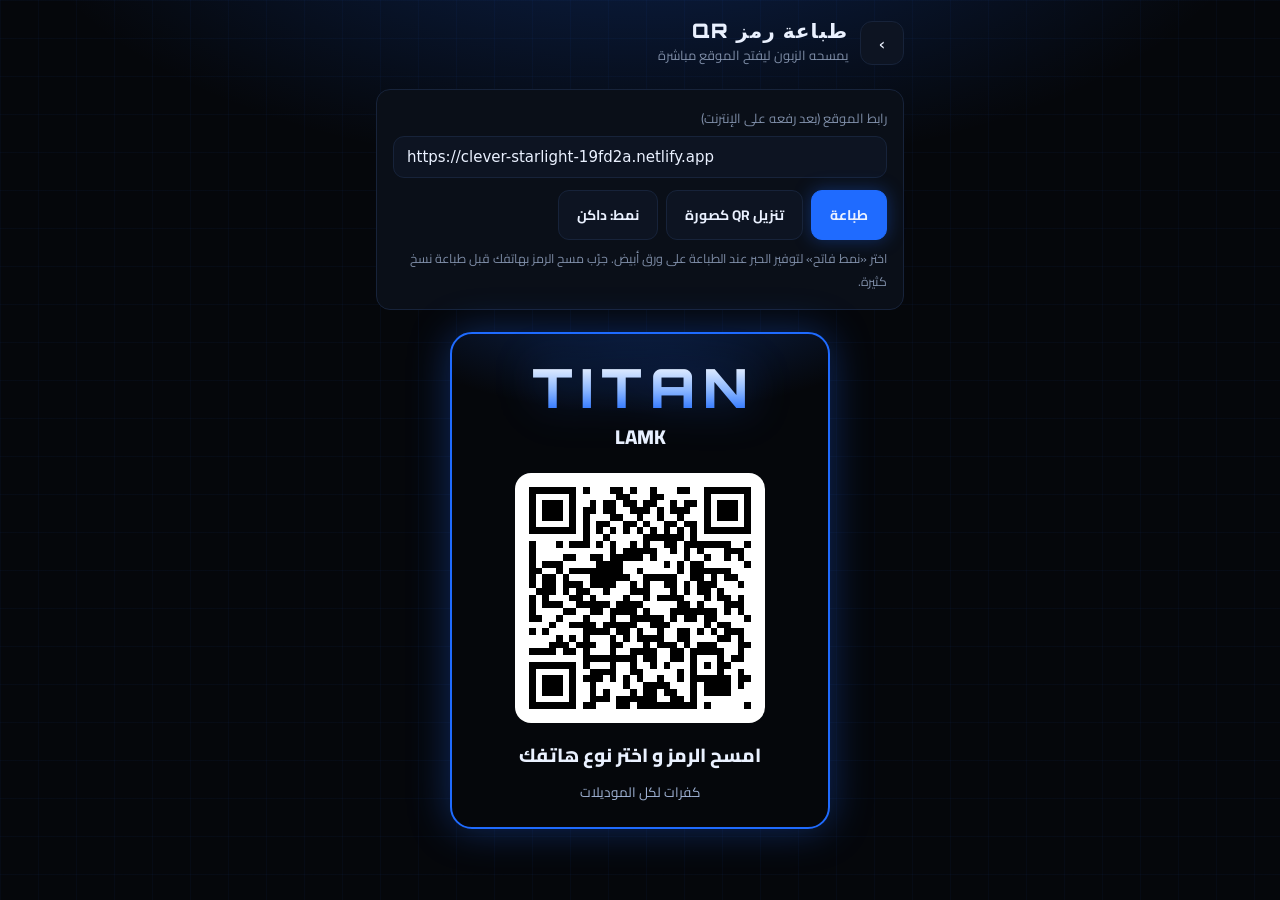
<file: qr.html>
<!doctype html>
<html lang="ar" dir="rtl">
<head>
<meta charset="utf-8">
<meta name="viewport" content="width=device-width, initial-scale=1">
<meta name="robots" content="noindex">
<title>TITAN — طباعة رمز QR</title>
<link rel="stylesheet" href="style.css">
<style>
  .wrap { max-width: 560px; }
  .panel { background: var(--bg-2); border: 1.5px solid var(--line); border-radius: var(--radius); padding: 16px; margin-top: 18px; }
  .fld { display: block; margin-bottom: 12px; }
  .fld span { display: block; font-size: 13px; color: var(--muted); margin-bottom: 6px; }
  input.t { width: 100%; background: var(--card); border: 1.5px solid var(--line); color: var(--text); font-size: 15px; padding: 11px 13px; border-radius: 11px; outline: none; direction: ltr; text-align: left; font-family: system-ui, sans-serif; }
  input.t:focus { border-color: var(--blue); box-shadow: 0 0 0 3px var(--blue-glow); }
  .row { display: flex; gap: 8px; flex-wrap: wrap; }
  .btn { background: var(--card); border: 1.5px solid var(--line); color: var(--text); padding: 11px 18px; border-radius: 11px; font-size: 14px; font-weight: 700; }
  .btn:hover { border-color: var(--blue); }
  .btn.primary { background: var(--blue); border-color: var(--blue); box-shadow: 0 0 18px var(--blue-glow); }
  .note { color: var(--muted); font-size: 12.5px; line-height: 1.8; margin: 8px 0 0; }
  .warn { color: #ffd479; }

  /* بطاقة الطباعة */
  .card {
    margin: 22px auto 0; width: 100%; max-width: 380px; text-align: center;
    background: #05070b; border: 2px solid var(--blue); border-radius: 22px; padding: 26px 22px 22px;
    box-shadow: 0 0 40px var(--blue-glow);
    background-image: radial-gradient(420px 200px at 50% -60px, rgba(31,107,255,.35), transparent 70%);
  }
  .card .wordmark { font-size: 54px; }
  .card .shop { font-size: 20px; font-weight: 800; margin: 4px 0 0; }
  .card .qrbox { background: #fff; border-radius: 16px; padding: 14px; margin: 18px auto 14px; width: 250px; height: 250px; }
  .card .qrbox svg { width: 100%; height: 100%; display: block; }
  .card .cta { font-size: 19px; font-weight: 800; margin: 0; }
  .card .sub { color: #9fb2d4; font-size: 13.5px; margin: 6px 0 0; }
  .card.light { background: #fff; background-image: none; color: #05070b; border-color: #05070b; box-shadow: none; }
  .card.light .qrbox { border: 2px solid #05070b; }
  .card.light .sub { color: #44506a; }
  .card.light .wordmark { background: none; color: #05070b; -webkit-text-fill-color: #05070b; filter: none; }

  @media print {
    @page { margin: 10mm; }
    body { background: #fff !important; }
    .noprint { display: none !important; }
    .card { margin: 0 auto; box-shadow: none; max-width: 100%; width: 100mm; -webkit-print-color-adjust: exact; print-color-adjust: exact; }
    footer { display: none; }
  }
</style>
</head>
<body>
<div class="wrap">
  <div class="noprint">
    <div class="topbar"><a class="back" href="app.html" style="display:grid;place-items:center" aria-label="رجوع">›</a>
      <div><h2 class="page-title" style="font-size:20px">طباعة رمز QR</h2><p class="page-sub">يمسحه الزبون ليفتح الموقع مباشرة</p></div></div>

    <div class="panel">
      <label class="fld"><span>رابط الموقع (بعد رفعه على الإنترنت)</span>
        <input class="t" id="url" placeholder="https://titan-shop.netlify.app" inputmode="url"></label>
      <p class="note warn" id="warn" hidden>هذا الرابط يعمل على جهازك فقط. ارفع الموقع على استضافة واكتب الرابط العام قبل الطباعة.</p>
      <div class="row" style="margin-top:12px">
        <button class="btn primary" id="print">طباعة</button>
        <button class="btn" id="png">تنزيل QR كصورة</button>
        <button class="btn" id="theme">نمط: داكن</button>
      </div>
      <p class="note">اختر «نمط فاتح» لتوفير الحبر عند الطباعة على ورق أبيض. جرّب مسح الرمز بهاتفك قبل طباعة نسخ كثيرة.</p>
    </div>
  </div>

  <div class="card" id="card">
    <h1 class="wordmark">TITAN</h1>
    <p class="shop" id="shop"></p>
    <div class="qrbox" id="qrbox"></div>
    <p class="cta">امسح الرمز و اختر نوع هاتفك</p>
    <p class="sub">كفرات لكل الموديلات</p>
  </div>
</div>

<script src="data.js"></script>
<script src="qr-lib.js"></script>
<script>
(function () {
  var D = window.TITAN_DATA || { shop: {} };
  var $ = function (id) { return document.getElementById(id); };
  var KEY = 'titan_qr_url';
  var url = $('url'), light = false, rows = null;

  var P = new URLSearchParams(location.search);
  $('shop').textContent = P.get('n') || (D.shop && D.shop.name) || '';

  var fromHost = '';
  if (/^https?:$/.test(location.protocol)) fromHost = location.href.replace(/[^\/]*$/, '') + 'index.html';
  var saved = ''; try { saved = localStorage.getItem(KEY) || ''; } catch (e) {}
  url.value = P.get('u') || (D.shop && D.shop.siteUrl) || saved || fromHost;

  function msg(t) {
    $('qrbox').innerHTML = '<div style="height:100%;display:grid;place-items:center;text-align:center;color:#05070b;font-weight:700;font-size:15px;padding:8px">' + t + '</div>';
  }

  function draw() {
    try {
      var v = url.value.trim();
      try { localStorage.setItem(KEY, v); } catch (e) {}
      rows = null;
      if (!v) { $('warn').hidden = true; msg('اكتب رابط الموقع في الخانة'); return; }
      // أضف https:// تلقائياً إن نُسيت، ليفتح الرابط من كاميرا الهاتف
      if (!/^[a-z][a-z0-9+.-]*:\/\//i.test(v)) v = 'https://' + v;
      var local = /^(https?:\/\/)?(localhost|127\.|192\.168\.|10\.)/i.test(v) || /^file:/i.test(v);
      $('warn').hidden = !local;
      rows = window.TitanQR.make(v, 'M');
      var n = rows.length, d = '';
      for (var r = 0; r < n; r++) for (var c = 0; c < n; c++) if (rows[r][c]) d += 'M' + c + ' ' + r + 'h1v1h-1z';
      $('qrbox').innerHTML = '<svg viewBox="0 0 ' + n + ' ' + n + '" shape-rendering="crispEdges" xmlns="http://www.w3.org/2000/svg">' +
        '<rect width="' + n + '" height="' + n + '" fill="#fff"/><path d="' + d + '" fill="#000"/></svg>';
    } catch (err) {
      rows = null;
      msg('تعذّر إنشاء الرمز، تأكد من الرابط');
    }
  }
  url.addEventListener('input', draw);
  draw();

  $('print').onclick = function () { window.print(); };
  $('theme').onclick = function () {
    light = !light; $('card').classList.toggle('light', light);
    this.textContent = 'نمط: ' + (light ? 'فاتح' : 'داكن');
  };
  $('png').onclick = function () {
    if (!rows) return;
    var n = rows.length, quiet = 4, scale = Math.ceil(1000 / (n + quiet * 2));
    var size = (n + quiet * 2) * scale;
    var cv = document.createElement('canvas'); cv.width = cv.height = size;
    var x = cv.getContext('2d'); x.fillStyle = '#fff'; x.fillRect(0, 0, size, size); x.fillStyle = '#000';
    for (var r = 0; r < n; r++) for (var c = 0; c < n; c++) if (rows[r][c]) x.fillRect((c + quiet) * scale, (r + quiet) * scale, scale, scale);
    var a = document.createElement('a'); a.href = cv.toDataURL('image/png'); a.download = 'titan-qr.png';
    document.body.appendChild(a); a.click(); a.remove();
  };
})();
</script>
</body>
</html>
</file>
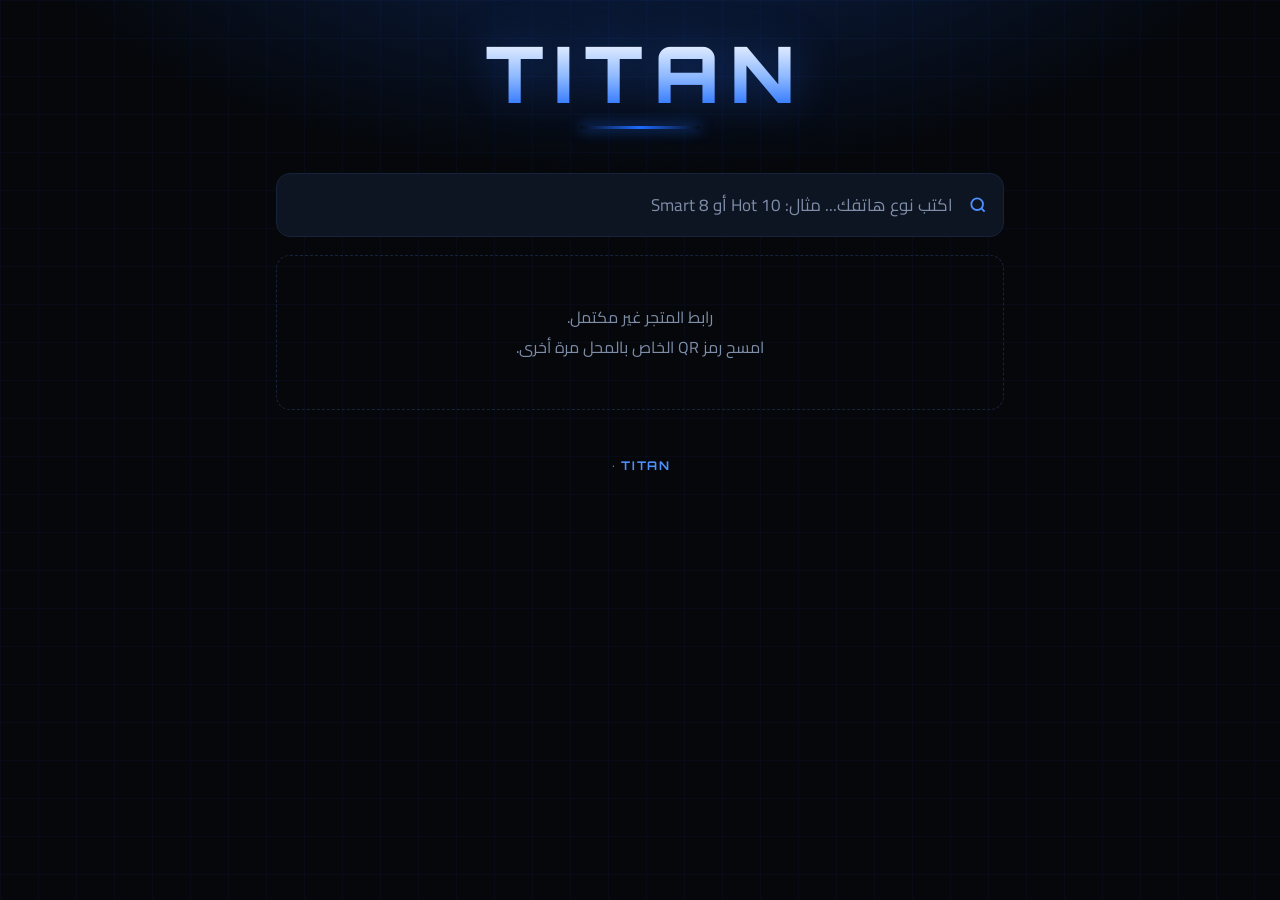
<file: shop.html>
<!doctype html>
<html lang="ar" dir="rtl">
<head>
<meta charset="utf-8">
<meta name="viewport" content="width=device-width, initial-scale=1, viewport-fit=cover">
<meta name="theme-color" content="#05070b">
<title>TITAN — متجر الكفرات</title>
<link rel="stylesheet" href="style.css">
<style>
  .model.has-ph { border-color: #1f4aa8; cursor: pointer; }
  .model .tag.cam { color: #fff; background: var(--blue); border-radius: 999px; padding: 2px 8px; font-size: 11px; }
  .gal { display: grid; grid-template-columns: repeat(2, 1fr); gap: 12px; margin-top: 14px; }
  @media (min-width: 560px) { .gal { grid-template-columns: repeat(3, 1fr); } }
  .ph { display: block; background: var(--card); border: 1.5px solid var(--line); border-radius: 14px; overflow: hidden; color: var(--text); transition: border-color .15s, box-shadow .15s; }
  a.ph:hover, a.ph:active { border-color: var(--blue); box-shadow: 0 0 0 3px var(--blue-glow); }
  .ph img { display: block; width: 100%; aspect-ratio: 1; object-fit: cover; background: #0a0f18; }
  .ph .cap { padding: 10px 12px 12px; font-size: 13px; line-height: 1.6; }
  .ph .cap b { display: block; color: var(--blue-2); font-size: 12px; margin-top: 2px; }
  .ph .cap .code { color: var(--muted); font-size: 11px; direction: ltr; text-align: right; }
  .loading { text-align: center; color: var(--muted); padding: 40px 0; }
</style>
</head>
<body>
<div class="wrap">
  <header class="logo">
    <h1 class="wordmark">TITAN</h1>
    <div class="bar"></div>
    <p class="shopname" id="shopName"></p>
    <p class="tagline" id="shopTag"></p>
  </header>

  <div class="search">
    <input id="q" type="search" inputmode="search" autocomplete="off" placeholder="اكتب نوع هاتفك... مثال: Hot 10 أو Smart 8">
    <svg viewBox="0 0 24 24"><circle cx="11" cy="11" r="7"/><path d="M20 20l-3.5-3.5"/></svg>
  </div>

  <main id="view"></main>

  <footer><b>TITAN</b> &nbsp;·&nbsp; <span id="footName"></span></footer>
</div>

<script src="config.js"></script>
<script src="cloud.js"></script>
<script>
window.startStore = function () {
  var D = window.TITAN_DATA || { shop: {}, brands: [] };
  var shop = D.shop || {};
  var view = document.getElementById('view');
  var q = document.getElementById('q');

  document.getElementById('shopName').textContent = shop.name || '';
  document.getElementById('shopTag').textContent = shop.tagline || '';
  document.getElementById('footName').textContent = shop.name || '';
  if (shop.name) document.title = 'TITAN — ' + shop.name;

  function esc(s) { return String(s).replace(/[&<>"']/g, function (c) { return { '&': '&amp;', '<': '&lt;', '>': '&gt;', '"': '&quot;', "'": '&#39;' }[c]; }); }
  // تبسيط النص للبحث: حروف صغيرة بدون مسافات أو شرطات
  function norm(s) { return String(s).toLowerCase().replace(/[\s\-_.]+/g, ''); }

  function brandCount(b) {
    return (b.series || []).reduce(function (n, s) { return n + (s.models || []).length; }, 0);
  }

  function waLink(brandName, model) {
    var num = String(shop.whatsapp || '').replace(/[^\d]/g, '');
    if (!num) return null;
    var txt = 'مرحبا، أريد كفر لهاتف ' + brandName + ' ' + model;
    return 'https://wa.me/' + num + '?text=' + encodeURIComponent(txt);
  }

  var counts = D.counts || {};
  function photoCount(brandId, m) { return counts[TitanCloud.mk(brandId, m)] || 0; }

  function modelHTML(brandName, m, showBrand, brandId) {
    var n = photoCount(brandId, m);
    if (n > 0) {
      return '<a class="model has-ph" href="#/m/' + encodeURIComponent(brandId) + '/' + encodeURIComponent(m) + '">' +
        '<span>' + esc(m) + '</span>' +
        (showBrand ? '<span class="brandtag">' + esc(brandName) + '</span>' : '') +
        '<span class="tag cam">📷 ' + n + '</span></a>';
    }
    var link = waLink(brandName, m);
    var inner = '<span>' + esc(m) + '</span>' +
      (showBrand ? '<span class="brandtag">' + esc(brandName) + '</span>' : (link ? '<span class="tag">اطلب ›</span>' : ''));
    return link
      ? '<a class="model" href="' + link + '" target="_blank" rel="noopener">' + inner + '</a>'
      : '<div class="model">' + inner + '</div>';
  }

  /* ---------- الصفحة الرئيسية ---------- */
  function home() {
    var h = '<div class="section-title">اختر نوع هاتفك</div><div class="brands">';
    D.brands.forEach(function (b) {
      var n = brandCount(b);
      h += '<button class="brand' + (n ? '' : ' empty') + '" data-id="' + esc(b.id) + '">' +
        '<span class="n">' + esc(b.name) + '</span>' +
        '<span class="c">' + (n ? n + ' موديل' : 'قريباً') + '</span></button>';
    });
    h += '</div>';
    if (shop.whatsapp) h += '<p class="hint">لم تجد هاتفك؟ راسلنا على واتساب وسنؤمّن لك الكفر.</p>';
    view.innerHTML = h;
  }

  /* ---------- صفحة ماركة ---------- */
  function brandPage(id, serieIdx) {
    var b = D.brands.filter(function (x) { return x.id === id; })[0];
    if (!b) { location.hash = ''; return; }
    var series = (b.series || []).filter(function (s) { return (s.models || []).length; });

    var h = '<div class="topbar"><button class="back" id="back" aria-label="رجوع">›</button>' +
      '<div><h2 class="page-title">' + esc(b.name) + '</h2><p class="page-sub">' + brandCount(b) + ' موديل متوفر</p></div></div>';

    if (!series.length) {
      h += '<div class="empty-state">لا توجد كفرات لهذه الماركة حالياً.<br>' +
        (shop.whatsapp ? 'راسلنا على واتساب وسنؤمّنها لك.' : 'اسأل البائع في المحل.') + '</div>';
      view.innerHTML = h; bindBack(); return;
    }

    var cur = serieIdx == null ? -1 : serieIdx; // -1 = الكل
    if (series.length > 1) {
      h += '<div class="chips"><button class="chip' + (cur === -1 ? ' on' : '') + '" data-s="-1">الكل</button>';
      series.forEach(function (s, i) { h += '<button class="chip' + (cur === i ? ' on' : '') + '" data-s="' + i + '">' + esc(s.name || 'أخرى') + '</button>'; });
      h += '</div>';
    }
    series.forEach(function (s, i) {
      if (cur !== -1 && cur !== i) return;
      h += (s.name ? '<div class="series-head"><span>' + esc(s.name) + '</span></div>' : '') + '<div class="models">';
      s.models.forEach(function (m) { h += modelHTML(b.name, m, false, b.id); });
      h += '</div>';
    });
    if (shop.whatsapp) h += '<p class="hint">الموديلات التي عليها 📷 فيها صور، اضغط عليها لترى الكفرات المتوفرة.</p>';

    view.innerHTML = h;
    bindBack();
    Array.prototype.forEach.call(view.querySelectorAll('.chip'), function (c) {
      c.onclick = function () { brandPage(id, parseInt(c.getAttribute('data-s'), 10)); window.scrollTo(0, 0); };
    });
  }

  function bindBack() {
    var b = document.getElementById('back');
    if (b) b.onclick = function () { location.hash = ''; };
  }

  /* ---------- نتائج البحث ---------- */
  function searchPage(text) {
    var t = norm(text);
    var res = [];
    D.brands.forEach(function (b) {
      (b.series || []).forEach(function (s) {
        (s.models || []).forEach(function (m) {
          // يطابق اسم الموديل أو الماركة + الموديل (مثال: infinix hot 9)
          if (norm(m).indexOf(t) !== -1 || norm(b.name + m).indexOf(t) !== -1 || norm(s.name + m).indexOf(t) !== -1) {
            res.push({ brand: b.name, model: m, id: b.id });
          }
        });
      });
    });
    var h = '<div class="section-title">نتائج البحث (' + res.length + ')</div>';
    if (!res.length) {
      h += '<div class="empty-state">لم نجد كفراً لهذا الموديل.<br>' +
        (shop.whatsapp ? 'راسلنا على واتساب وسنؤمّنه لك.' : 'اسأل البائع في المحل.') + '</div>';
    } else {
      h += '<div class="models">';
      res.forEach(function (r) { h += modelHTML(r.brand, r.model, true, r.id); });
      h += '</div>';
    }
    view.innerHTML = h;
  }

  /* ---------- معرض صور موديل ---------- */
  var IMG_OK = /^data:image\/(jpeg|png|webp);base64,[A-Za-z0-9+\/=]+$/;

  function photoLink(brandName, model, it) {
    var num = String(shop.whatsapp || '').replace(/[^\d]/g, '');
    if (!num) return null;
    var txt = 'مرحبا، أريد هذا الكفر:\n' + brandName + ' ' + model + '\nرمز الصورة: ' + (it.code || '') + (it.note ? '\n' + it.note : '');
    return 'https://wa.me/' + num + '?text=' + encodeURIComponent(txt);
  }

  function galleryPage(brandId, model) {
    var b = D.brands.filter(function (x) { return x.id === brandId; })[0];
    if (!b) { location.hash = ''; return; }
    var head = '<div class="topbar"><button class="back" id="gback" aria-label="رجوع">›</button>' +
      '<div><h2 class="page-title" style="direction:ltr;font-size:22px">' + esc(model) + '</h2><p class="page-sub">' + esc(b.name) + '</p></div></div>';
    view.innerHTML = head + '<div class="loading">جاري تحميل الصور...</div>';
    var back = function () { location.hash = '#/brand/' + encodeURIComponent(brandId); };
    document.getElementById('gback').onclick = back;
    var key = TitanCloud.mk(brandId, model);
    TitanCloud.itemsByModel(D.slug, key, 60).then(function (list) {
      if (location.hash.indexOf('#/m/') !== 0) return;
      list = list.filter(function (it) { return IMG_OK.test(it.img || ''); });
      list.sort(function (a, c) { return String(c.created || '').localeCompare(String(a.created || '')); });
      var h = head;
      if (!list.length) {
        var link = waLink(b.name, model);
        h += '<div class="empty-state">لا توجد صور متوفرة لهذا الموديل الآن.' + (link ? '<br><a class="btn" style="display:inline-block;margin-top:12px;padding:10px 18px;border-radius:12px;background:var(--blue);color:#fff;font-weight:700" href="' + link + '" target="_blank" rel="noopener">اطلبه عبر واتساب</a>' : '') + '</div>';
      } else {
        h += '<p class="hint" style="margin-top:14px">' + (shop.whatsapp ? 'اضغط على الكفر الذي يعجبك لإرسال طلبك عبر واتساب.' : 'اذكر رمز الصورة للبائع في المحل.') + '</p><div class="gal">';
        list.forEach(function (it) {
          var l = photoLink(b.name, model, it);
          var cap = '<div class="cap">' + (it.note ? esc(it.note) : '') + (shop.whatsapp ? '<b>اطلبه عبر واتساب ›</b>' : '') + '<div class="code">#' + esc(it.code || '') + '</div></div>';
          var img = '<img loading="lazy" alt="" src="' + esc(it.img) + '">';
          h += l ? '<a class="ph" href="' + l + '" target="_blank" rel="noopener">' + img + cap + '</a>' : '<div class="ph">' + img + cap + '</div>';
        });
        h += '</div>';
      }
      view.innerHTML = h;
      document.getElementById('gback').onclick = back;
    }).catch(function (e) {
      view.innerHTML = head + '<div class="empty-state">' + esc(e.message) + '</div>';
      document.getElementById('gback').onclick = back;
    });
  }

  /* ---------- التوجيه ---------- */
  function route() {
    var text = q.value.trim();
    if (text) { searchPage(text); return; }
    var g = location.hash.match(/^#\/m\/([^\/]+)\/(.+)$/);
    if (g) { galleryPage(decodeURIComponent(g[1]), decodeURIComponent(g[2])); return; }
    var m = location.hash.match(/^#\/brand\/(.+)$/);
    if (m) { brandPage(decodeURIComponent(m[1])); } else { home(); }
  }

  view.addEventListener('click', function (e) {
    var el = e.target.closest ? e.target.closest('.brand') : null;
    if (el) { location.hash = '#/brand/' + encodeURIComponent(el.getAttribute('data-id')); window.scrollTo(0, 0); }
  });
  q.addEventListener('input', route);
  window.addEventListener('hashchange', function () { q.value = ''; route(); window.scrollTo(0, 0); });
  route();
};
</script>

<script>
(function () {
  var view = document.getElementById('view');
  var slug = (new URLSearchParams(location.search).get('s') || '').toLowerCase().replace(/[^a-z0-9-]/g, '');
  var CK = 'titan_shop_cache_' + slug;

  function msg(t) { view.innerHTML = '<div class="empty-state">' + t + '</div>'; }
  function build(o) {
    var data = {}, counts = {};
    try { data = JSON.parse(o.data || '{}'); } catch (e) {}
    try { counts = JSON.parse(o.counts || '{}') || {}; } catch (e) {}
    return { slug: slug, shop: { name: o.name || '', tagline: o.tagline || '', whatsapp: o.whatsapp || '' }, brands: data.brands || [], counts: counts };
  }
  function apply(o) { window.TITAN_DATA = build(o); }

  if (!slug) { msg('رابط المتجر غير مكتمل.<br>امسح رمز QR الخاص بالمحل مرة أخرى.'); return; }
  if (!window.TitanCloud || !TitanCloud.configured()) { msg('المتجر غير جاهز بعد.'); return; }

  var started = false;
  // اعرض آخر نسخة محفوظة فوراً (مفيد مع الإنترنت البطيء)
  try { var c = localStorage.getItem(CK); if (c) { apply(JSON.parse(c)); started = true; startStore(); } } catch (e) {}
  if (!started) msg('جاري التحميل...');

  TitanCloud.getPublic('shops/' + slug).then(function (o) {
    if (o.active === 'off') {
      try { localStorage.removeItem(CK); } catch (e) {}
      msg('هذا المتجر متوقف مؤقتاً.<br>يرجى التواصل مع صاحب المحل.'); return;
    }
    try { localStorage.setItem(CK, JSON.stringify(o)); } catch (e) {}
    if (!started) { apply(o); started = true; startStore(); }
    else if (JSON.stringify(window.TITAN_DATA) !== JSON.stringify(build(o))) {
      location.reload(); // وصلت بيانات أحدث من الخادم
    }
  }).catch(function (e) {
    if (started) return;
    msg(e.code === 'NOT_FOUND' ? 'هذا المتجر غير موجود.<br>تأكد من الرابط أو من رمز QR.' : e.message);
  });
})();
</script>
</body>
</html>
</file>
<file: style.css>
/* TITAN — الأسود والأزرق */
@import url("https://fonts.googleapis.com/css2?family=Orbitron:wght@600;800;900&family=Cairo:wght@400;600;700;800&display=swap");

:root {
  --bg: #05070b;
  --bg-2: #0a0f18;
  --card: #0d1422;
  --line: #17233a;
  --blue: #1f6bff;
  --blue-2: #4d90ff;
  --blue-glow: rgba(31, 107, 255, 0.35);
  --text: #eaf1ff;
  --muted: #7f8ea8;
  --radius: 14px;
  --font-ar: "Cairo", system-ui, -apple-system, "Segoe UI", Tahoma, sans-serif;
  --font-en: "Orbitron", "Segoe UI", system-ui, sans-serif;
}

* { box-sizing: border-box; -webkit-tap-highlight-color: transparent; }
html, body { margin: 0; padding: 0; }
body {
  background: var(--bg);
  color: var(--text);
  font-family: var(--font-ar);
  min-height: 100vh;
  background-image:
    radial-gradient(900px 420px at 50% -120px, rgba(31, 107, 255, 0.28), transparent 70%),
    linear-gradient(rgba(31, 107, 255, 0.04) 1px, transparent 1px),
    linear-gradient(90deg, rgba(31, 107, 255, 0.04) 1px, transparent 1px);
  background-size: auto, 38px 38px, 38px 38px;
  background-attachment: fixed;
}
a { color: inherit; text-decoration: none; }
button { font-family: inherit; cursor: pointer; }

.wrap { max-width: 760px; margin: 0 auto; padding: 0 16px 56px; }

/* ---------- الشعار ---------- */
.logo { text-align: center; padding: 34px 0 6px; }
.wordmark {
  font-family: var(--font-en);
  font-weight: 900;
  font-size: clamp(44px, 14vw, 78px);
  letter-spacing: 0.14em;
  margin: 0;
  padding-left: 0.14em;
  line-height: 1;
  background: linear-gradient(180deg, #ffffff 0%, #8db8ff 55%, #1f6bff 100%);
  -webkit-background-clip: text;
  background-clip: text;
  color: transparent;
  filter: drop-shadow(0 0 22px var(--blue-glow));
}
.bar {
  width: 120px; height: 3px; margin: 14px auto 12px; border-radius: 3px;
  background: linear-gradient(90deg, transparent, var(--blue), transparent);
  box-shadow: 0 0 14px var(--blue);
}
.shopname { font-size: 22px; font-weight: 800; margin: 0; }
.tagline { color: var(--muted); margin: 4px 0 0; font-size: 14px; }

/* ---------- البحث ---------- */
.search { position: relative; margin: 26px 0 8px; }
.search input {
  width: 100%;
  background: var(--card);
  border: 1.5px solid var(--line);
  color: var(--text);
  font-family: var(--font-ar);
  font-size: 17px;
  padding: 15px 50px 15px 16px;
  border-radius: var(--radius);
  outline: none;
  transition: border-color .15s, box-shadow .15s;
}
.search input::placeholder { color: var(--muted); }
.search input:focus { border-color: var(--blue); box-shadow: 0 0 0 4px var(--blue-glow); }
.search svg { position: absolute; right: 16px; top: 50%; transform: translateY(-50%); width: 20px; height: 20px; stroke: var(--blue-2); fill: none; stroke-width: 2.2; pointer-events: none; }

.section-title { font-size: 13px; color: var(--muted); letter-spacing: .06em; margin: 26px 2px 12px; display: flex; align-items: center; gap: 10px; }
.section-title::after { content: ""; flex: 1; height: 1px; background: var(--line); }

/* ---------- أزرار الماركات ---------- */
.brands { display: grid; grid-template-columns: repeat(2, 1fr); gap: 12px; }
@media (min-width: 560px) { .brands { grid-template-columns: repeat(3, 1fr); } }
.brand {
  position: relative; overflow: hidden;
  background: linear-gradient(160deg, var(--card), var(--bg-2));
  border: 1.5px solid var(--line);
  border-radius: var(--radius);
  color: var(--text);
  padding: 22px 12px 16px;
  text-align: center;
  transition: transform .12s, border-color .15s, box-shadow .15s;
}
.brand:hover, .brand:active { border-color: var(--blue); box-shadow: 0 0 0 3px var(--blue-glow), 0 10px 30px rgba(0,0,0,.4); transform: translateY(-2px); }
.brand .n { font-family: var(--font-en); font-weight: 800; font-size: 17px; letter-spacing: .04em; display: block; }
.brand .c { display: block; margin-top: 8px; font-size: 12px; color: var(--blue-2); }
.brand.empty { opacity: .55; }
.brand.empty .c { color: var(--muted); }

/* ---------- صفحة الماركة ---------- */
.topbar { display: flex; align-items: center; gap: 12px; padding: 18px 0 4px; }
.back {
  background: var(--card); border: 1.5px solid var(--line); color: var(--text);
  width: 44px; height: 44px; border-radius: 12px; font-size: 20px; flex-shrink: 0;
}
.back:hover { border-color: var(--blue); }
.page-title { font-family: var(--font-en); font-weight: 900; font-size: 26px; letter-spacing: .05em; margin: 0; }
.page-sub { color: var(--muted); font-size: 13px; margin: 0; }

.chips { display: flex; gap: 8px; overflow-x: auto; padding: 14px 0 6px; scrollbar-width: none; }
.chips::-webkit-scrollbar { display: none; }
.chip {
  flex-shrink: 0; background: var(--card); border: 1.5px solid var(--line); color: var(--text);
  padding: 8px 16px; border-radius: 999px; font-family: var(--font-en); font-weight: 600; font-size: 13px; letter-spacing: .05em;
}
.chip.on { background: var(--blue); border-color: var(--blue); box-shadow: 0 0 18px var(--blue-glow); }

.series-head {
  font-family: var(--font-en); font-weight: 800; letter-spacing: .12em; font-size: 15px;
  color: var(--blue-2); margin: 24px 2px 12px; display: flex; align-items: center; gap: 10px;
}
.series-head::before, .series-head::after { content: ""; height: 1px; background: var(--line); flex: 1; }
.series-head span { padding: 0 2px; }

.models { display: grid; grid-template-columns: repeat(2, 1fr); gap: 10px; direction: ltr; }
@media (min-width: 560px) { .models { grid-template-columns: repeat(3, 1fr); } }
.model {
  display: flex; align-items: center; justify-content: space-between; gap: 8px;
  background: var(--card); border: 1.5px solid var(--line); border-radius: 12px;
  padding: 13px 14px; font-family: var(--font-en); font-weight: 600; font-size: 13px; letter-spacing: .02em;
  color: var(--text); text-align: left; direction: ltr;
}
a.model:hover, a.model:active { border-color: var(--blue); box-shadow: 0 0 0 3px var(--blue-glow); }
.model .tag { font-size: 10px; color: var(--blue-2); font-family: var(--font-ar); white-space: nowrap; }
.model .brandtag { font-size: 10px; color: var(--muted); font-family: var(--font-ar); }

.empty-state { text-align: center; color: var(--muted); padding: 46px 12px; border: 1.5px dashed var(--line); border-radius: var(--radius); margin-top: 18px; line-height: 1.9; }
.hint { color: var(--muted); font-size: 12.5px; text-align: center; margin-top: 18px; }

footer { text-align: center; color: var(--muted); font-size: 12px; margin-top: 44px; }
footer b { font-family: var(--font-en); letter-spacing: .14em; color: var(--blue-2); }
</file>
